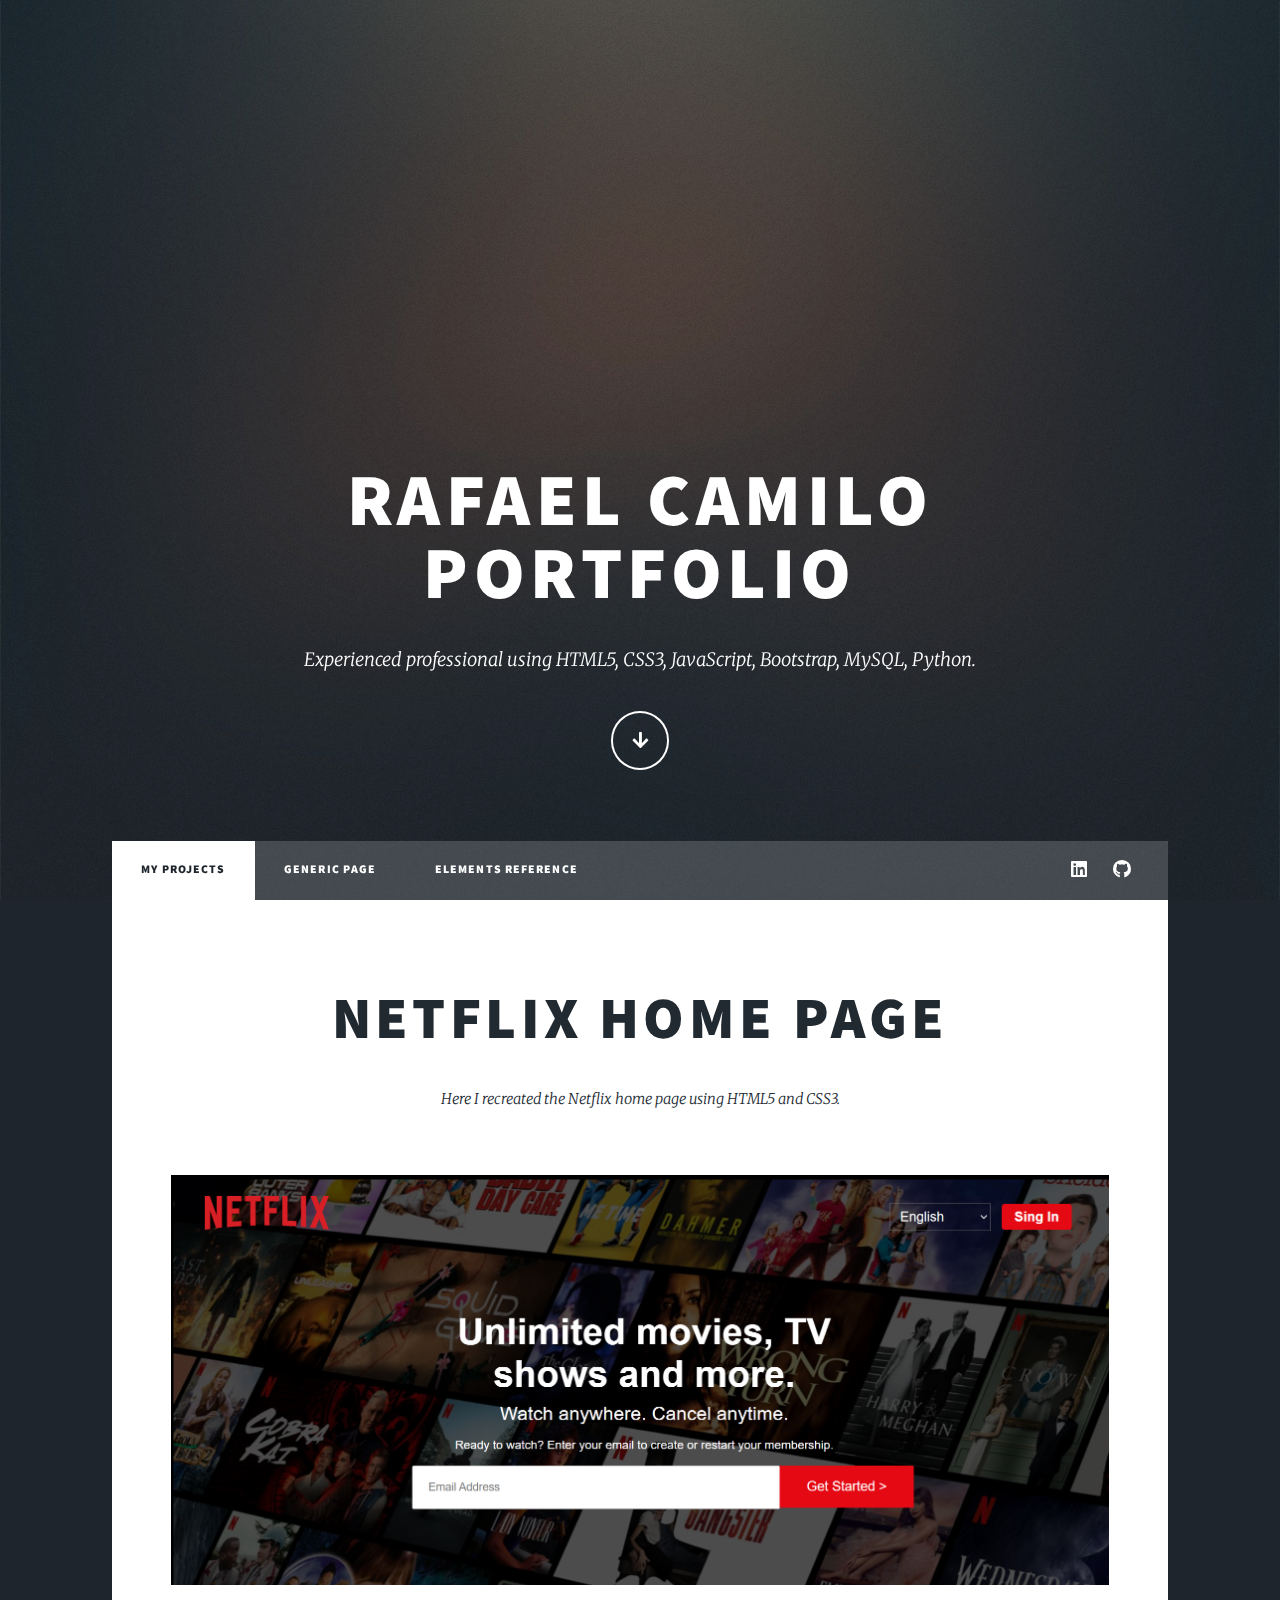
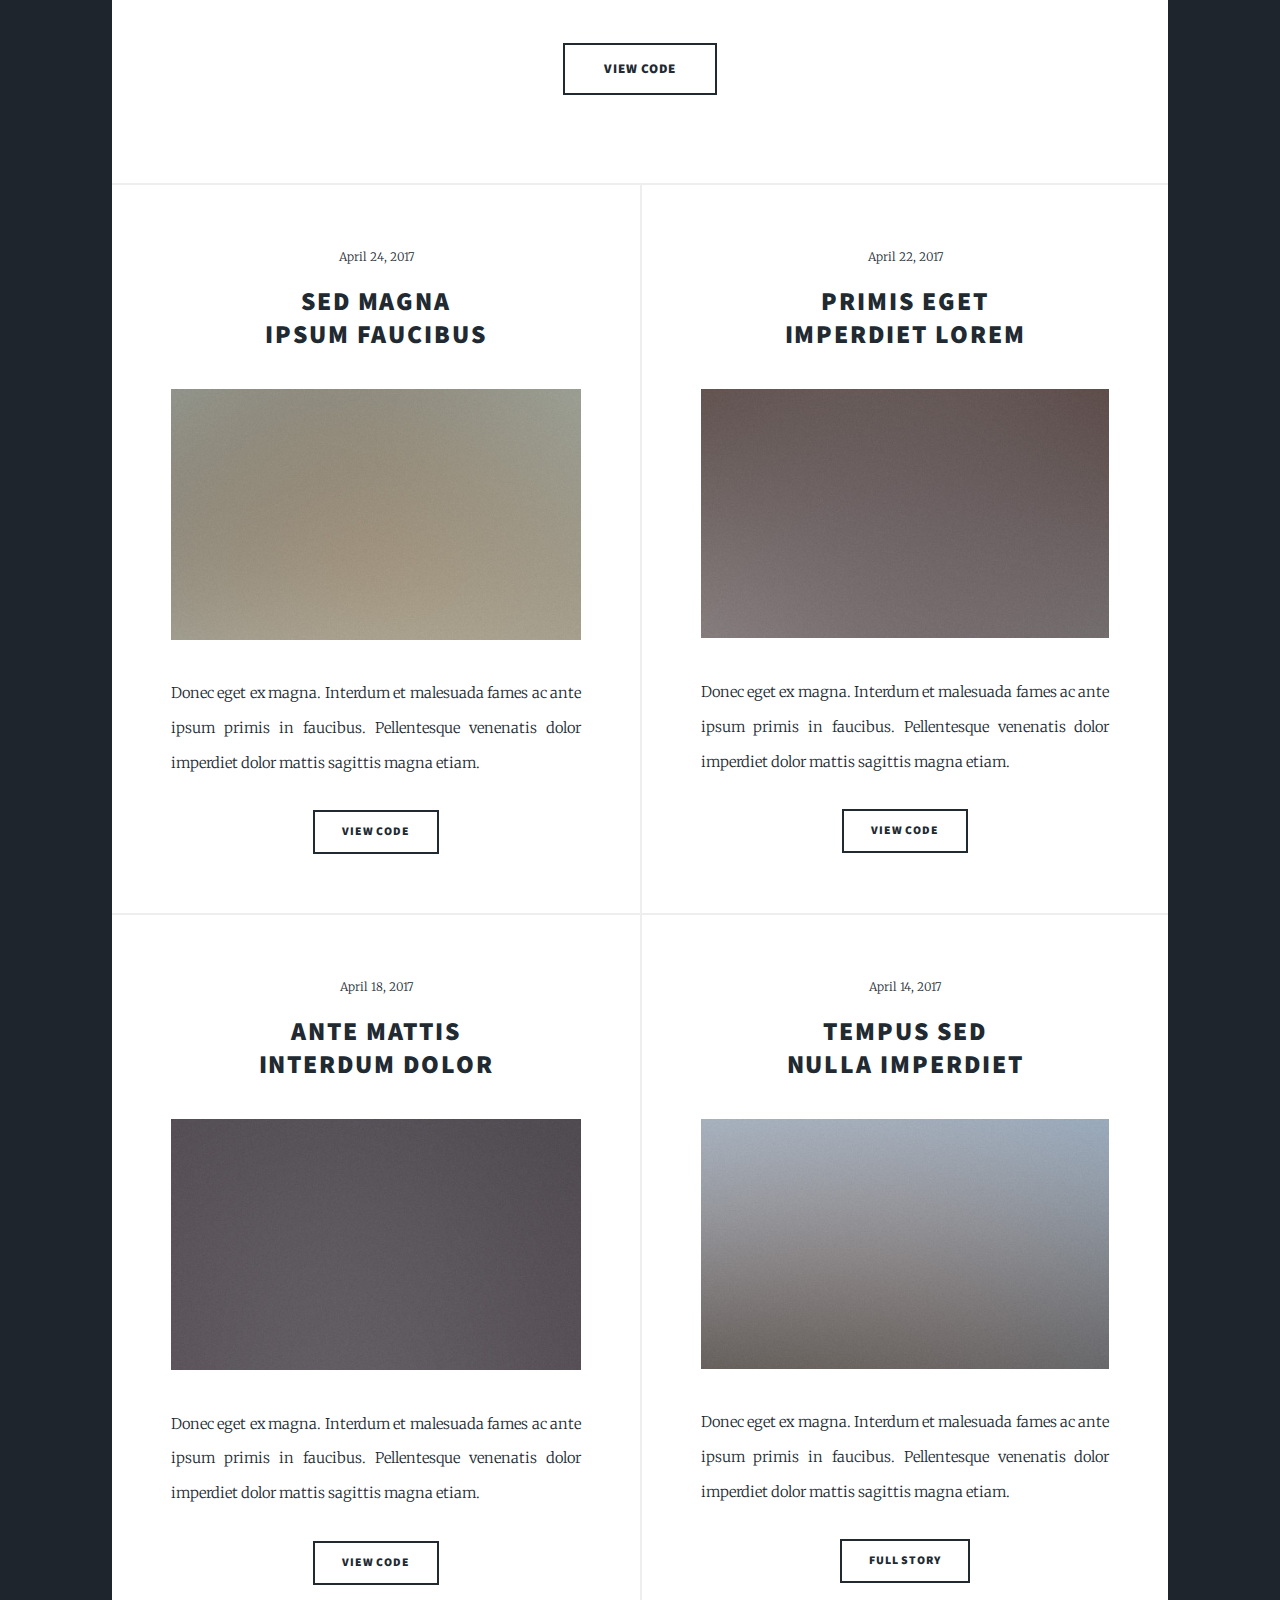
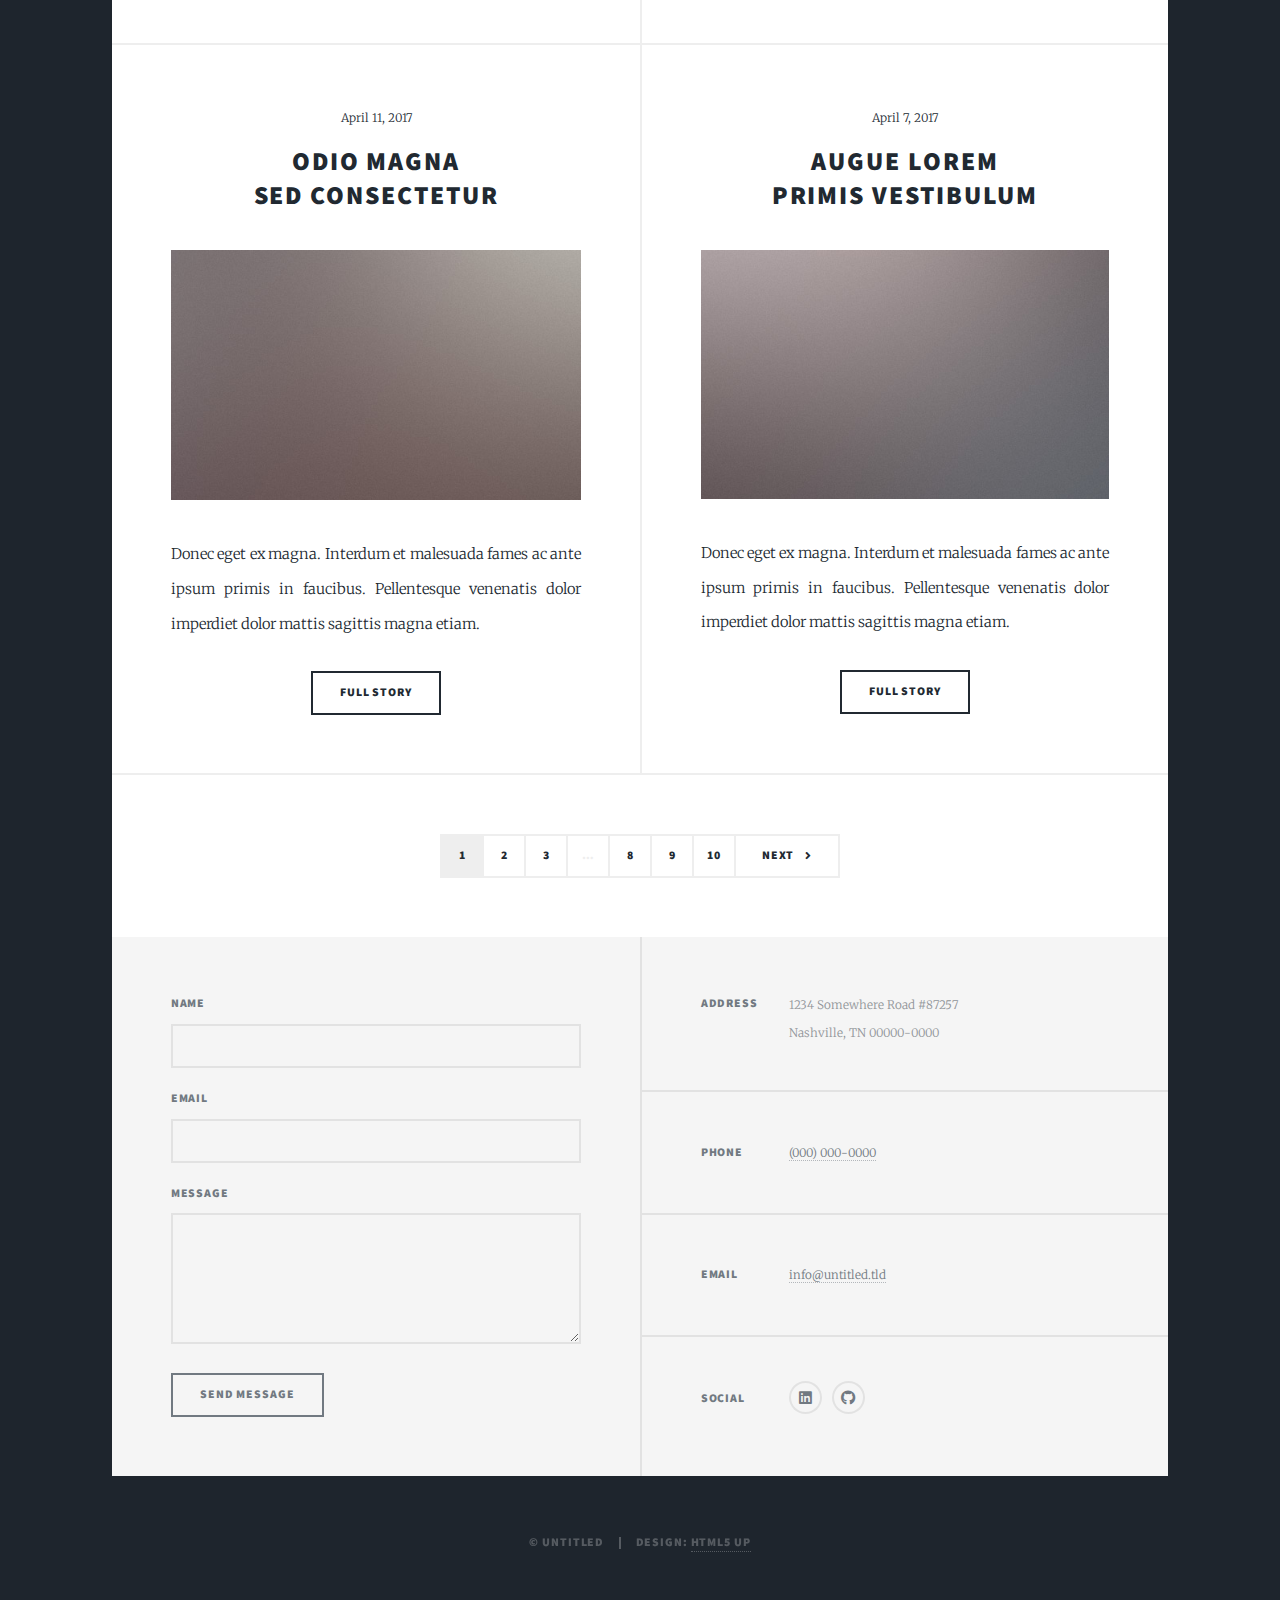
<file: index.html>
<!DOCTYPE HTML>
<!--
	Massively by HTML5 UP
	html5up.net | @ajlkn
	Free for personal and commercial use under the CCA 3.0 license (html5up.net/license)
-->
<html>
	<head>
		<title>Massively by HTML5 UP</title>
		<meta charset="utf-8" />
		<meta name="viewport" content="width=device-width, initial-scale=1, user-scalable=no" />
		<link rel="stylesheet" href="assets/css/main.css" />
		<noscript><link rel="stylesheet" href="assets/css/noscript.css" /></noscript>
	</head>
	<body class="is-preload">

		<!-- Wrapper -->
			<div id="wrapper" class="fade-in">

				<!-- Intro -->
					<div id="intro">
						<h1>Rafael Camilo<br />
						PORTFOLIO</h1>
						<p>Experienced professional using HTML5, CSS3, JavaScript, Bootstrap, MySQL, Python.</p>
						
						<ul class="actions">
							<li><a href="#header" class="button icon solid solo fa-arrow-down scrolly">Continue</a></li>
						</ul>
					</div>

				<!-- Header -->
					<header id="header">
						<!-- <a href="index.html" class="logo">Massively</a> -->
					</header>

				<!-- Nav -->
					<nav id="nav">
						<ul class="links">
							<li class="active"><a href="index.html">My projects</a></li>
							<li><a href="generic.html">Generic Page</a></li>
							<li><a href="elements.html">Elements Reference</a></li>
						</ul>
						<ul class="icons">
							<li><a href="#" class="icon brands fa-linkedin"><span class="label">Linkedin</span></a></li>
							<li><a href="#" class="icon brands fa-github"><span class="label">GitHub</span></a></li>
						</ul>
					</nav>

				<!-- Main -->
					<div id="main">

						<!-- Featured Post -->
							<article class="post featured">
								<header class="major">
									<!-- <span class="date">April 25, 2017</span> -->
									<h2><a href="#">Netflix home page<br />
									</a></h2>
									<p>Here I recreated the Netflix home page using HTML5 and CSS3.</p>
								</header>
								<a href="./New folder/nft.html" target="_blank" class="image main"><img src="images/pic10.png" alt="" /></a>
								<ul class="actions special">
									<li><a href="#" class="button large">View Code</a></li>
								</ul>
							</article>

						<!-- Posts -->
							<section class="posts">
								<article>
									<header>
										<span class="date">April 24, 2017</span>
										<h2><a href="#">Sed magna<br />
										ipsum faucibus</a></h2>
									</header>
									<a href="#" class="image fit"><img src="images/pic02.jpg" alt="" /></a>
									<p>Donec eget ex magna. Interdum et malesuada fames ac ante ipsum primis in faucibus. Pellentesque venenatis dolor imperdiet dolor mattis sagittis magna etiam.</p>
									<ul class="actions special">
										<li><a href="#" class="button">View Code</a></li>
									</ul>
								</article>
								<article>
									<header>
										<span class="date">April 22, 2017</span>
										<h2><a href="#">Primis eget<br />
										imperdiet lorem</a></h2>
									</header>
									<a href="#" class="image fit"><img src="images/pic03.jpg" alt="" /></a>
									<p>Donec eget ex magna. Interdum et malesuada fames ac ante ipsum primis in faucibus. Pellentesque venenatis dolor imperdiet dolor mattis sagittis magna etiam.</p>
									<ul class="actions special">
										<li><a href="#" class="button">View Code</a></li>
									</ul>
								</article>
								<article>
									<header>
										<span class="date">April 18, 2017</span>
										<h2><a href="#">Ante mattis<br />
										interdum dolor</a></h2>
									</header>
									<a href="#" class="image fit"><img src="images/pic04.jpg" alt="" /></a>
									<p>Donec eget ex magna. Interdum et malesuada fames ac ante ipsum primis in faucibus. Pellentesque venenatis dolor imperdiet dolor mattis sagittis magna etiam.</p>
									<ul class="actions special">
										<li><a href="#" class="button">View Code</a></li>
									</ul>
								</article>
								<article>
									<header>
										<span class="date">April 14, 2017</span>
										<h2><a href="#">Tempus sed<br />
										nulla imperdiet</a></h2>
									</header>
									<a href="#" class="image fit"><img src="images/pic05.jpg" alt="" /></a>
									<p>Donec eget ex magna. Interdum et malesuada fames ac ante ipsum primis in faucibus. Pellentesque venenatis dolor imperdiet dolor mattis sagittis magna etiam.</p>
									<ul class="actions special">
										<li><a href="#" class="button">Full Story</a></li>
									</ul>
								</article>
								<article>
									<header>
										<span class="date">April 11, 2017</span>
										<h2><a href="#">Odio magna<br />
										sed consectetur</a></h2>
									</header>
									<a href="#" class="image fit"><img src="images/pic06.jpg" alt="" /></a>
									<p>Donec eget ex magna. Interdum et malesuada fames ac ante ipsum primis in faucibus. Pellentesque venenatis dolor imperdiet dolor mattis sagittis magna etiam.</p>
									<ul class="actions special">
										<li><a href="#" class="button">Full Story</a></li>
									</ul>
								</article>
								<article>
									<header>
										<span class="date">April 7, 2017</span>
										<h2><a href="#">Augue lorem<br />
										primis vestibulum</a></h2>
									</header>
									<a href="#" class="image fit"><img src="images/pic07.jpg" alt="" /></a>
									<p>Donec eget ex magna. Interdum et malesuada fames ac ante ipsum primis in faucibus. Pellentesque venenatis dolor imperdiet dolor mattis sagittis magna etiam.</p>
									<ul class="actions special">
										<li><a href="#" class="button">Full Story</a></li>
									</ul>
								</article>
							</section>

						<!-- Footer -->
							<footer>
								<div class="pagination">
									<!--<a href="#" class="previous">Prev</a>-->
									<a href="#" class="page active">1</a>
									<a href="#" class="page">2</a>
									<a href="#" class="page">3</a>
									<span class="extra">&hellip;</span>
									<a href="#" class="page">8</a>
									<a href="#" class="page">9</a>
									<a href="#" class="page">10</a>
									<a href="#" class="next">Next</a>
								</div>
							</footer>

					</div>

				<!-- Footer -->
					<footer id="footer">
						<section>
							<form method="post" action="#">
								<div class="fields">
									<div class="field">
										<label for="name">Name</label>
										<input type="text" name="name" id="name" />
									</div>
									<div class="field">
										<label for="email">Email</label>
										<input type="text" name="email" id="email" />
									</div>
									<div class="field">
										<label for="message">Message</label>
										<textarea name="message" id="message" rows="3"></textarea>
									</div>
								</div>
								<ul class="actions">
									<li><input type="submit" value="Send Message" /></li>
								</ul>
							</form>
						</section>
						<section class="split contact">
							<section class="alt">
								<h3>Address</h3>
								<p>1234 Somewhere Road #87257<br />
								Nashville, TN 00000-0000</p>
							</section>
							<section>
								<h3>Phone</h3>
								<p><a href="#">(000) 000-0000</a></p>
							</section>
							<section>
								<h3>Email</h3>
								<p><a href="#">info@untitled.tld</a></p>
							</section>
							<section>
								<h3>Social</h3>
								<ul class="icons alt">
									<li><a href="#" class="icon brands alt fa-linkedin"><span class="label">Linkedin</span></a></li>
									<li><a href="#" class="icon brands alt fa-github"><span class="label">GitHub</span></a></li>
								</ul>
							</section>
						</section>
					</footer>

				<!-- Copyright -->
					<div id="copyright">
						<ul><li>&copy; Untitled</li><li>Design: <a href="https://html5up.net">HTML5 UP</a></li></ul>
					</div>

			</div>

		<!-- Scripts -->
			<script src="assets/js/jquery.min.js"></script>
			<script src="assets/js/jquery.scrollex.min.js"></script>
			<script src="assets/js/jquery.scrolly.min.js"></script>
			<script src="assets/js/browser.min.js"></script>
			<script src="assets/js/breakpoints.min.js"></script>
			<script src="assets/js/util.js"></script>
			<script src="assets/js/main.js"></script>

	</body>
</html>
</file>
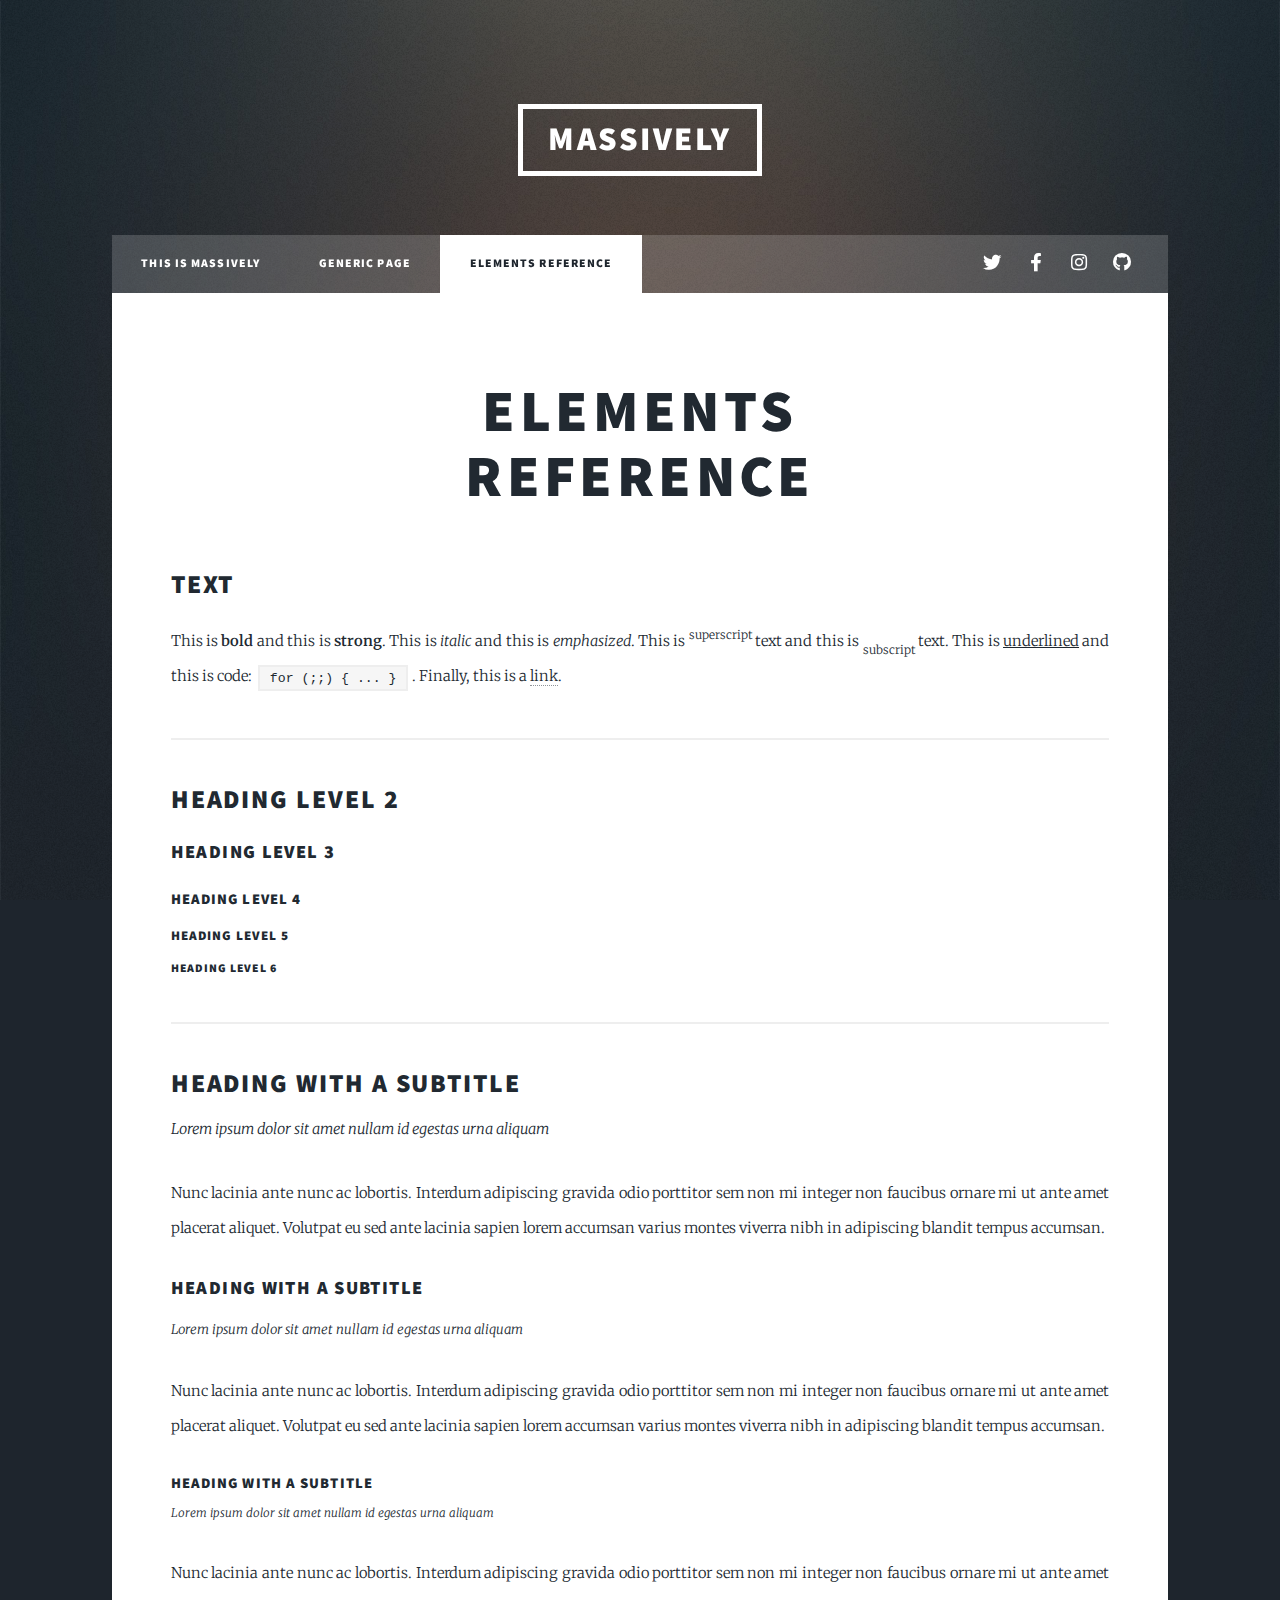
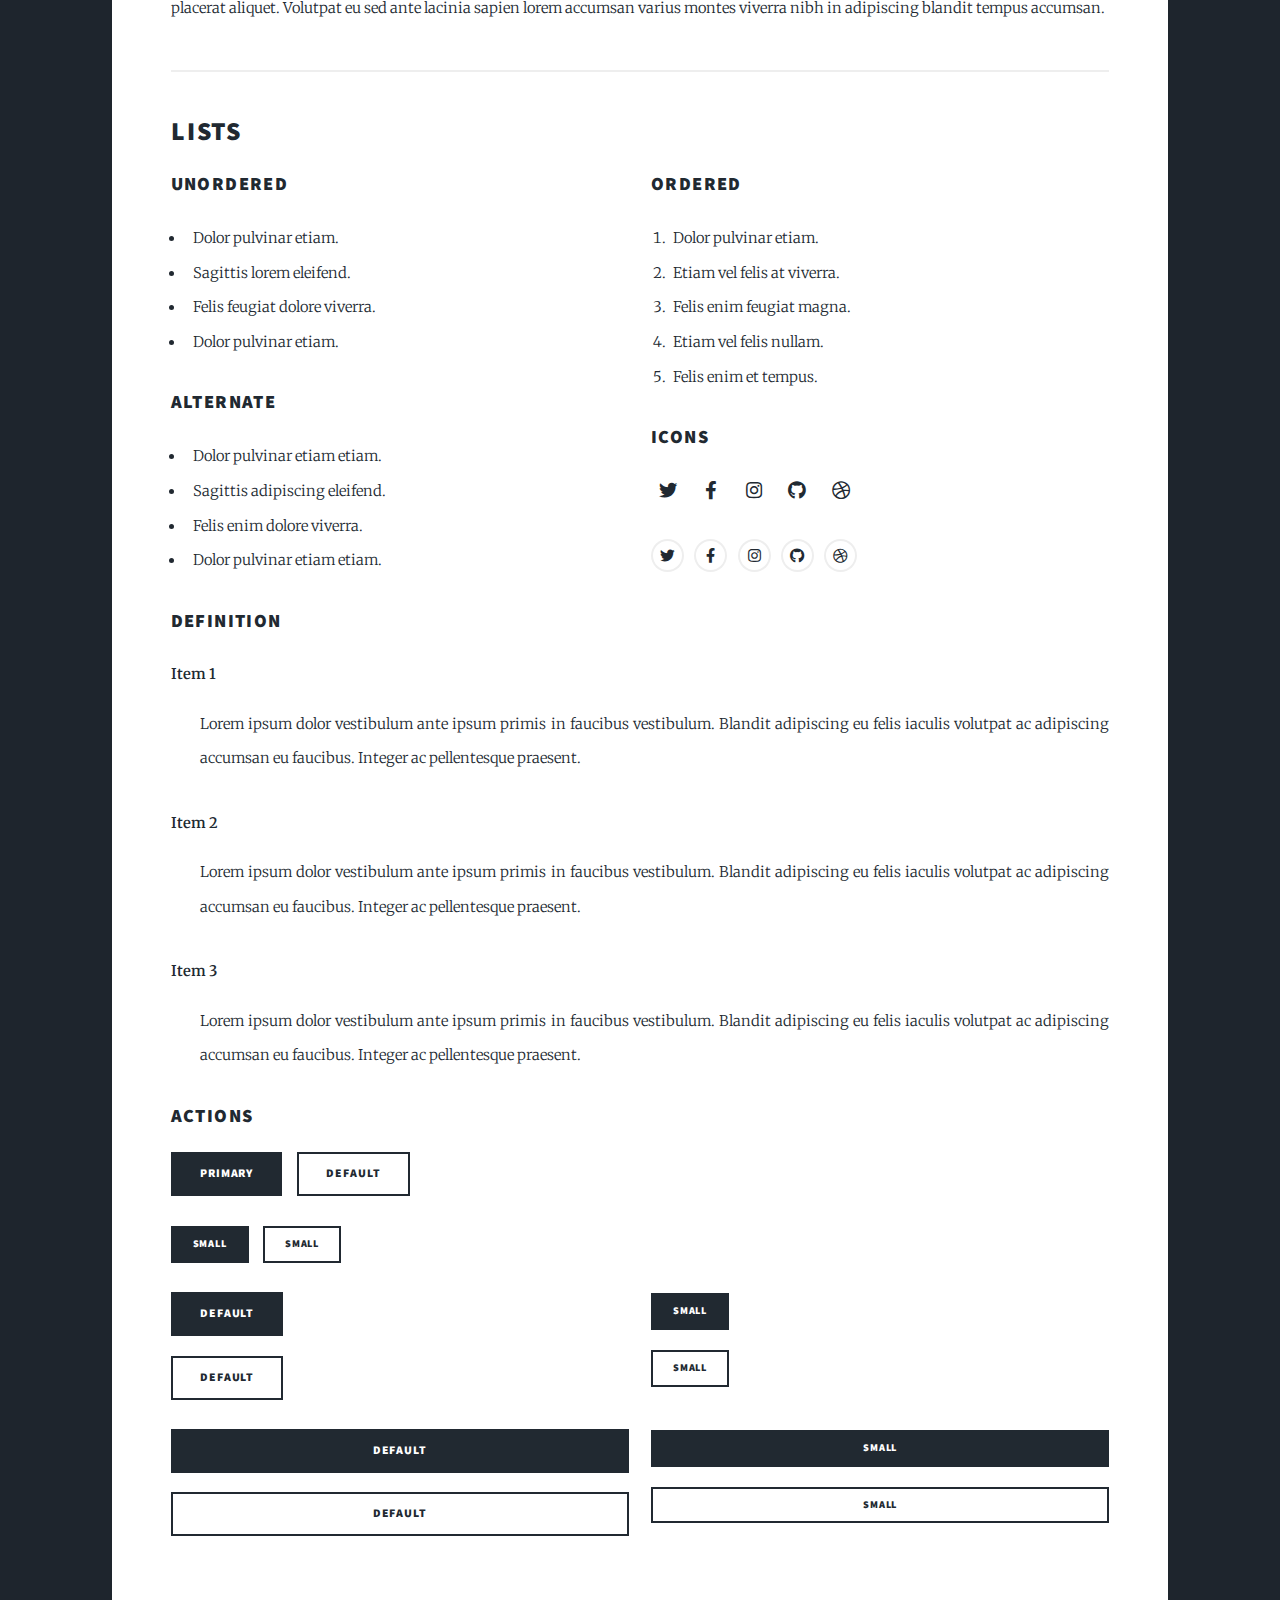
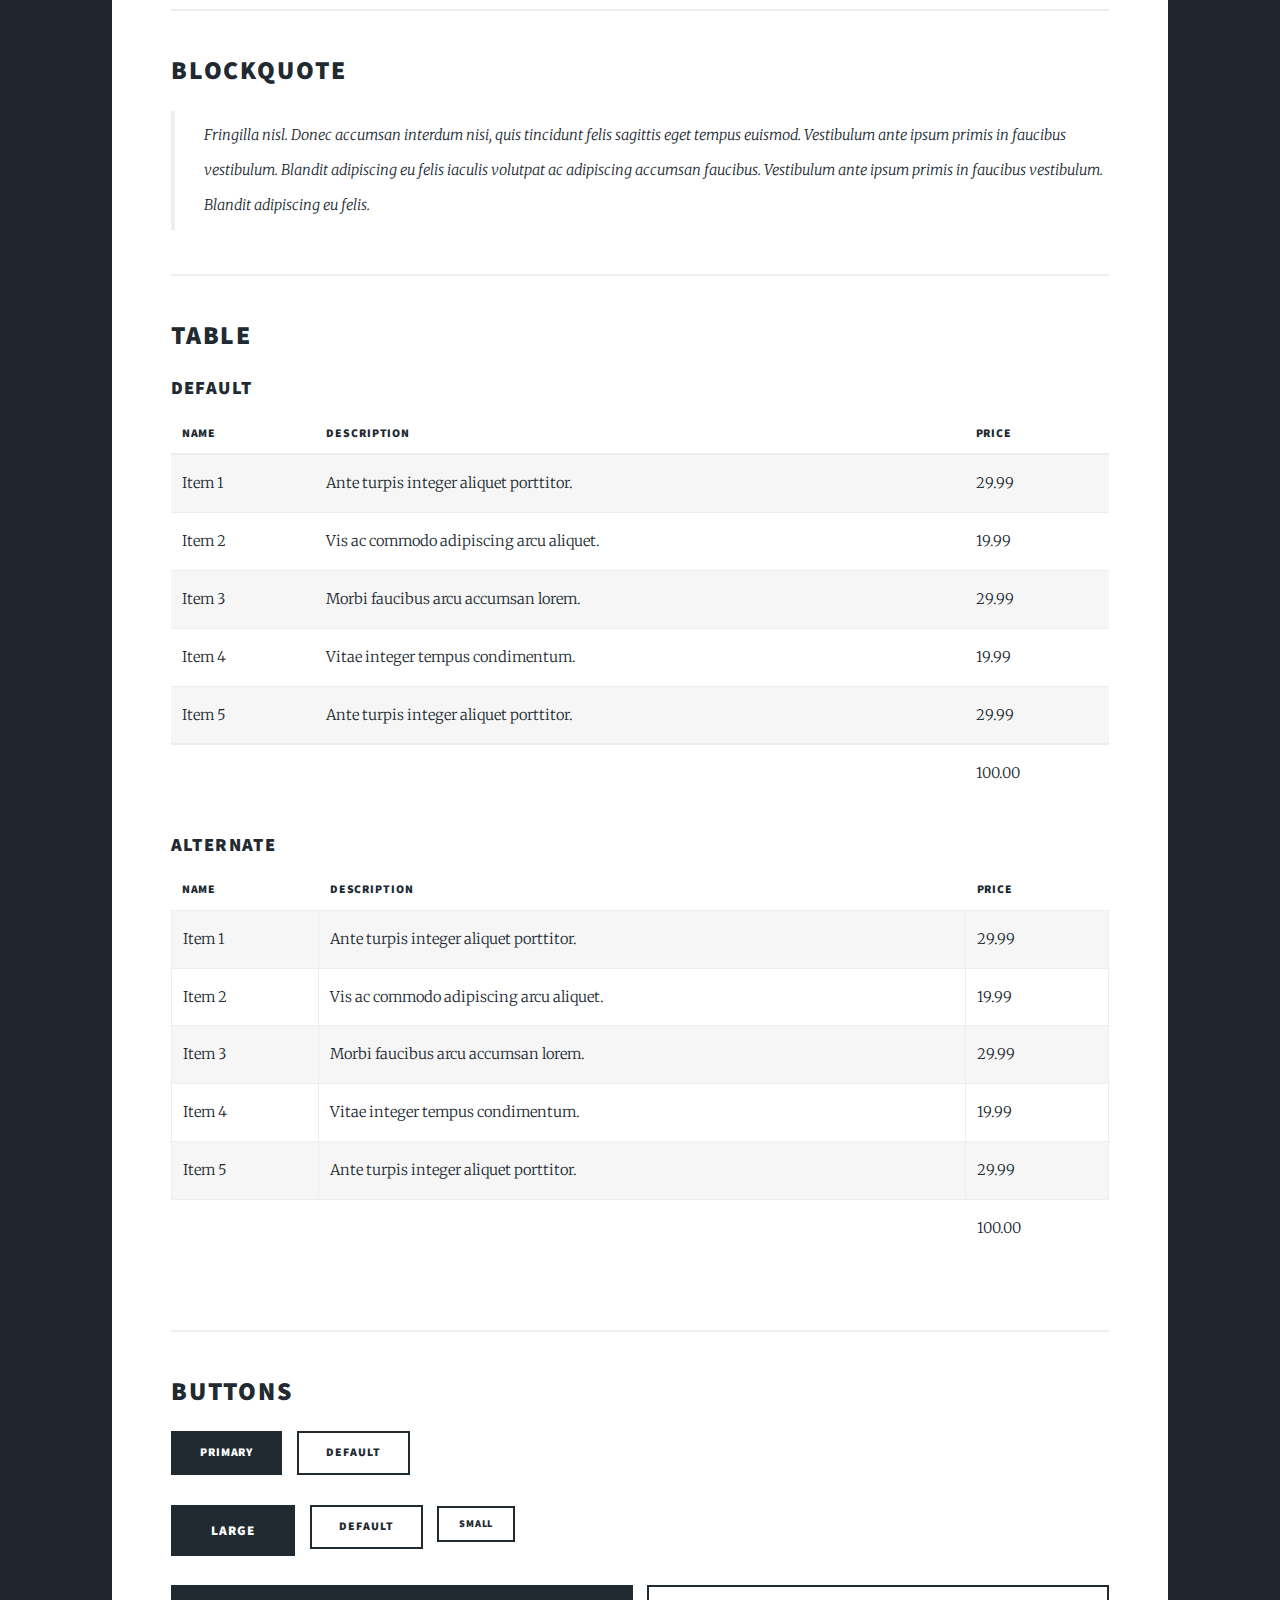
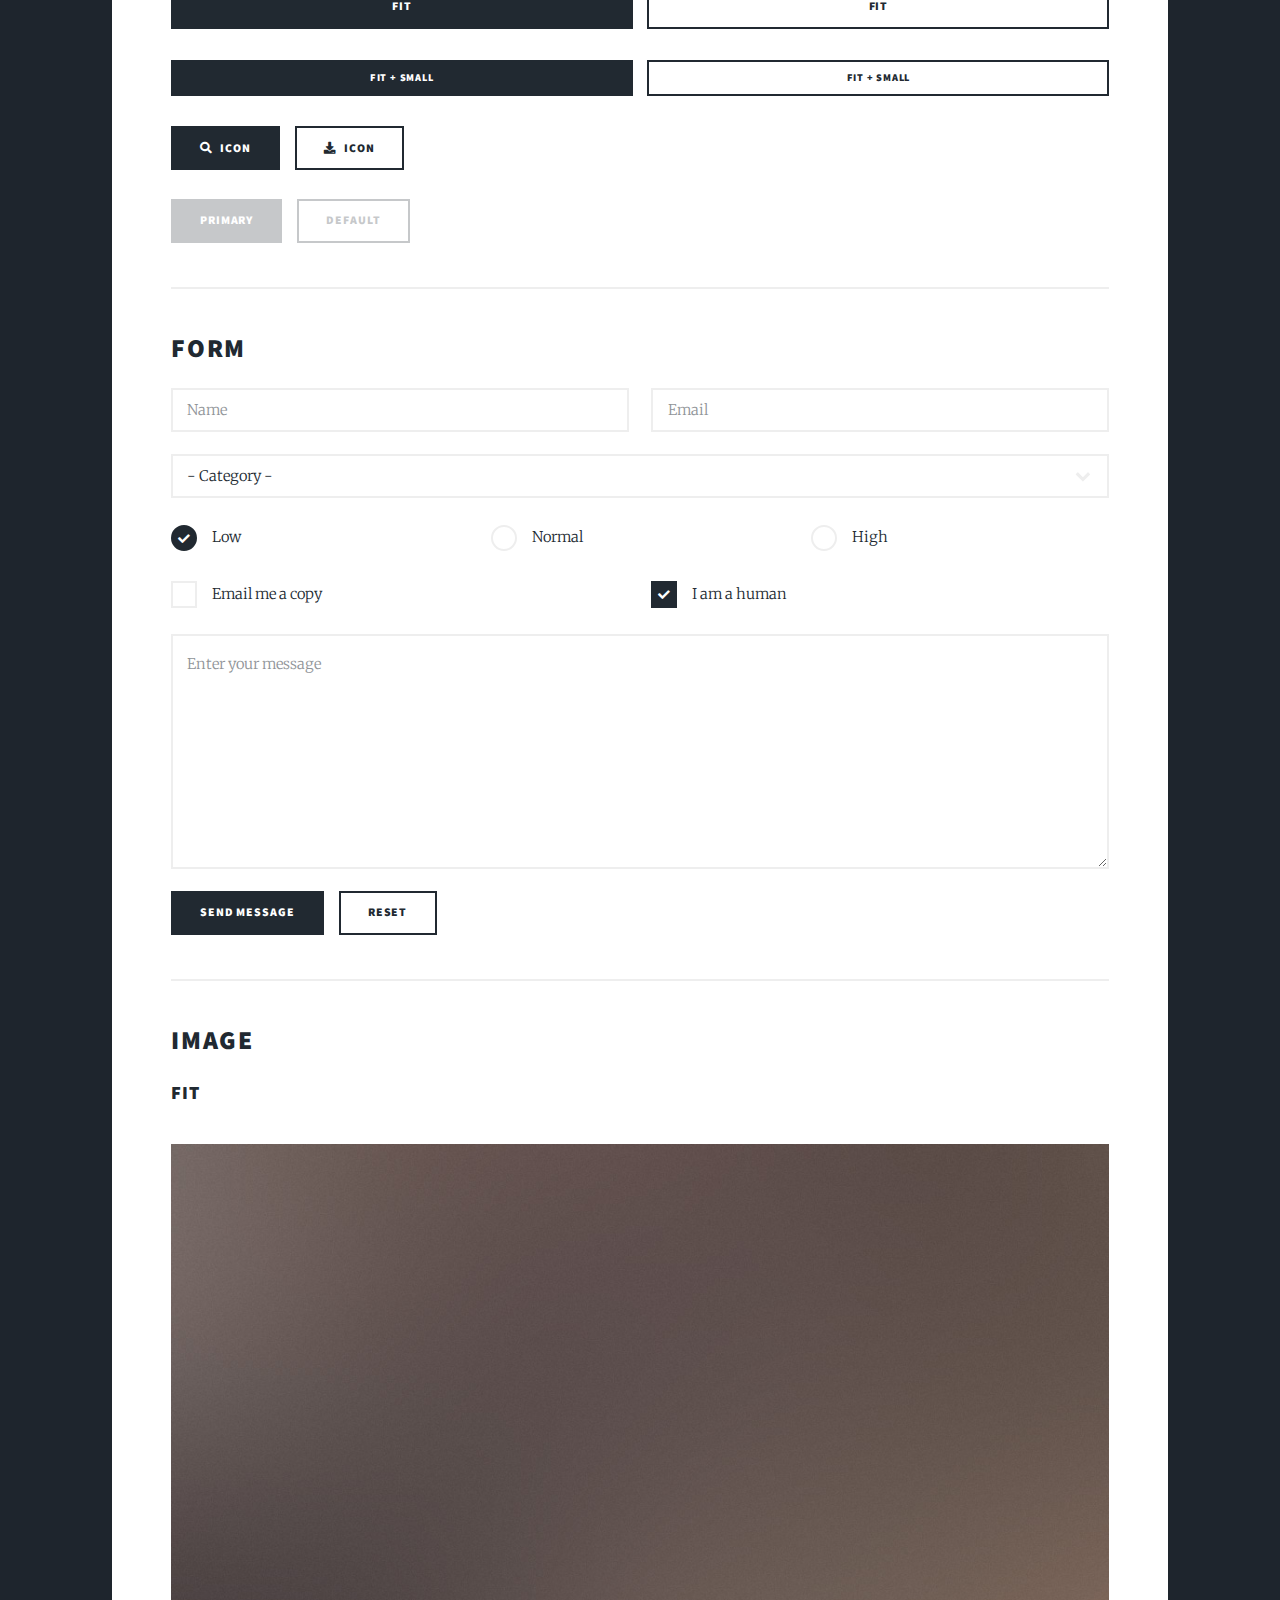
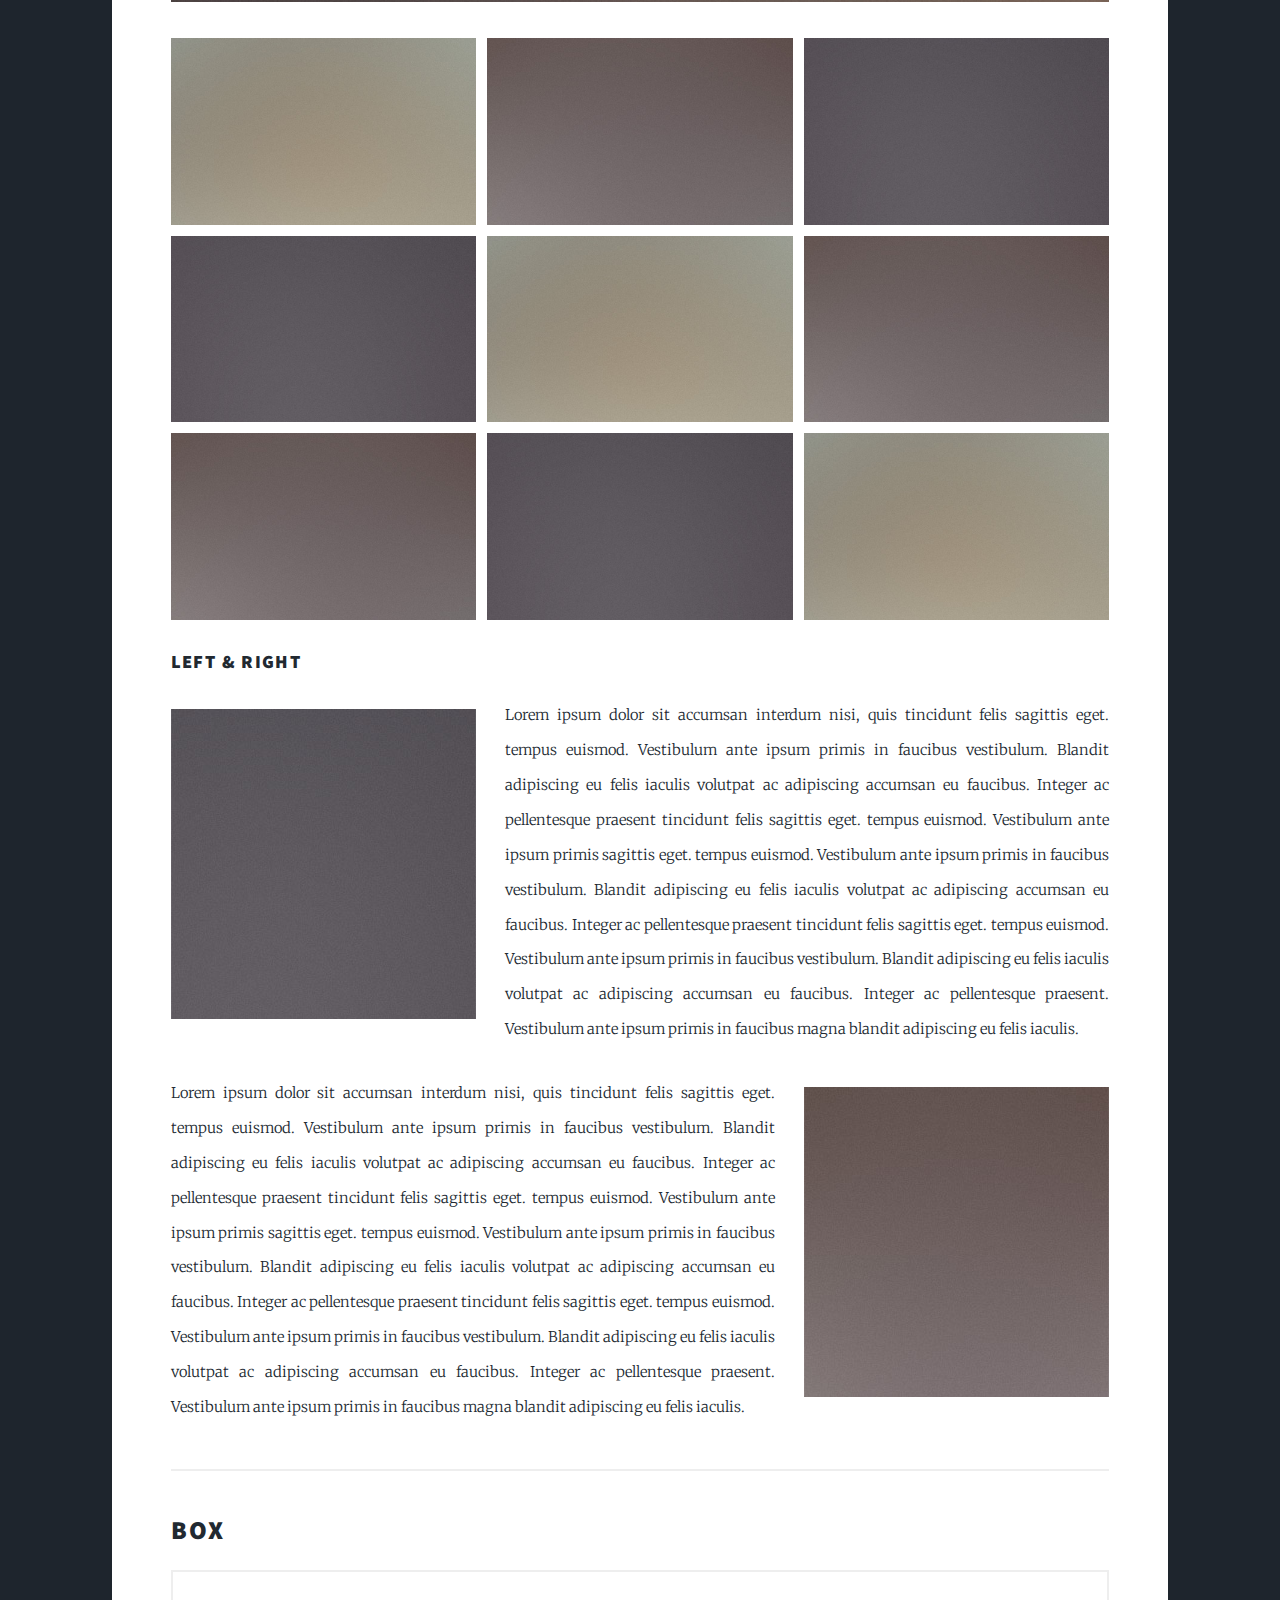
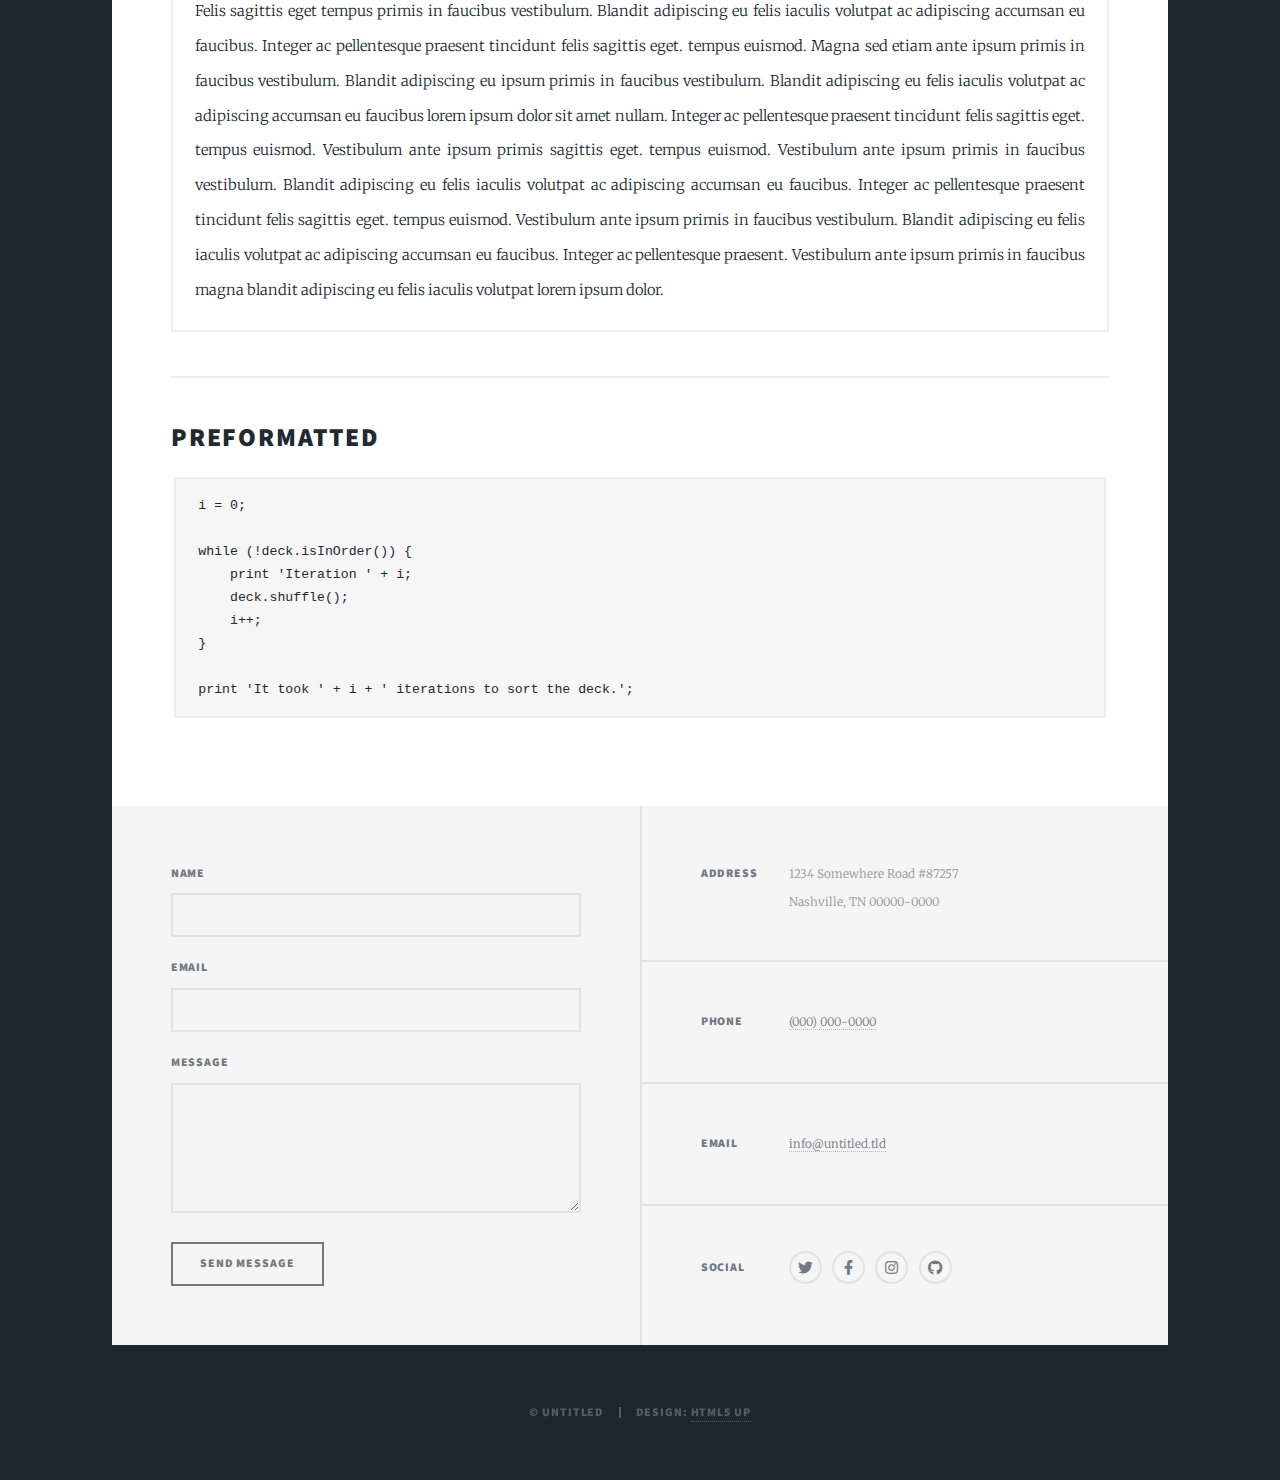
<file: elements.html>
<!DOCTYPE HTML>
<!--
	Massively by HTML5 UP
	html5up.net | @ajlkn
	Free for personal and commercial use under the CCA 3.0 license (html5up.net/license)
-->
<html>
	<head>
		<title>Elements Reference - Massively by HTML5 UP</title>
		<meta charset="utf-8" />
		<meta name="viewport" content="width=device-width, initial-scale=1, user-scalable=no" />
		<link rel="stylesheet" href="assets/css/main.css" />
		<noscript><link rel="stylesheet" href="assets/css/noscript.css" /></noscript>
	</head>
	<body class="is-preload">

		<!-- Wrapper -->
			<div id="wrapper">

				<!-- Header -->
					<header id="header">
						<a href="index.html" class="logo">Massively</a>
					</header>

				<!-- Nav -->
					<nav id="nav">
						<ul class="links">
							<li><a href="index.html">This is Massively</a></li>
							<li><a href="generic.html">Generic Page</a></li>
							<li class="active"><a href="elements.html">Elements Reference</a></li>
						</ul>
						<ul class="icons">
							<li><a href="#" class="icon brands fa-twitter"><span class="label">Twitter</span></a></li>
							<li><a href="#" class="icon brands fa-facebook-f"><span class="label">Facebook</span></a></li>
							<li><a href="#" class="icon brands fa-instagram"><span class="label">Instagram</span></a></li>
							<li><a href="#" class="icon brands fa-github"><span class="label">GitHub</span></a></li>
						</ul>
					</nav>

				<!-- Main -->
					<div id="main">

						<!-- Post -->
							<section class="post">
								<header class="major">
									<h1>Elements<br />
									Reference</h1>
								</header>

								<!-- Text stuff -->
									<h2>Text</h2>
									<p>This is <b>bold</b> and this is <strong>strong</strong>. This is <i>italic</i> and this is <em>emphasized</em>.
									This is <sup>superscript</sup> text and this is <sub>subscript</sub> text.
									This is <u>underlined</u> and this is code: <code>for (;;) { ... }</code>.
									Finally, this is a <a href="#">link</a>.</p>
									<hr />
									<h2>Heading Level 2</h2>
									<h3>Heading Level 3</h3>
									<h4>Heading Level 4</h4>
									<h5>Heading Level 5</h5>
									<h6>Heading Level 6</h6>
									<hr />
									<header>
										<h2>Heading with a Subtitle</h2>
										<p>Lorem ipsum dolor sit amet nullam id egestas urna aliquam</p>
									</header>
									<p>Nunc lacinia ante nunc ac lobortis. Interdum adipiscing gravida odio porttitor sem non mi integer non faucibus ornare mi ut ante amet placerat aliquet. Volutpat eu sed ante lacinia sapien lorem accumsan varius montes viverra nibh in adipiscing blandit tempus accumsan.</p>
									<header>
										<h3>Heading with a Subtitle</h3>
										<p>Lorem ipsum dolor sit amet nullam id egestas urna aliquam</p>
									</header>
									<p>Nunc lacinia ante nunc ac lobortis. Interdum adipiscing gravida odio porttitor sem non mi integer non faucibus ornare mi ut ante amet placerat aliquet. Volutpat eu sed ante lacinia sapien lorem accumsan varius montes viverra nibh in adipiscing blandit tempus accumsan.</p>
									<header>
										<h4>Heading with a Subtitle</h4>
										<p>Lorem ipsum dolor sit amet nullam id egestas urna aliquam</p>
									</header>
									<p>Nunc lacinia ante nunc ac lobortis. Interdum adipiscing gravida odio porttitor sem non mi integer non faucibus ornare mi ut ante amet placerat aliquet. Volutpat eu sed ante lacinia sapien lorem accumsan varius montes viverra nibh in adipiscing blandit tempus accumsan.</p>

									<hr />

								<!-- Lists -->
									<h2>Lists</h2>
									<div class="row">
										<div class="col-6 col-12-small">

											<h3>Unordered</h3>
											<ul>
												<li>Dolor pulvinar etiam.</li>
												<li>Sagittis lorem eleifend.</li>
												<li>Felis feugiat dolore viverra.</li>
												<li>Dolor pulvinar etiam.</li>
											</ul>

											<h3>Alternate</h3>
											<ul class="alt">
												<li>Dolor pulvinar etiam etiam.</li>
												<li>Sagittis adipiscing eleifend.</li>
												<li>Felis enim dolore viverra.</li>
												<li>Dolor pulvinar etiam etiam.</li>
											</ul>

										</div>
										<div class="col-6 col-12-small">

											<h3>Ordered</h3>
											<ol>
												<li>Dolor pulvinar etiam.</li>
												<li>Etiam vel felis at viverra.</li>
												<li>Felis enim feugiat magna.</li>
												<li>Etiam vel felis nullam.</li>
												<li>Felis enim et tempus.</li>
											</ol>

											<h3>Icons</h3>
											<ul class="icons">
												<li><a href="#" class="icon brands fa-twitter"><span class="label">Twitter</span></a></li>
												<li><a href="#" class="icon brands fa-facebook-f"><span class="label">Facebook</span></a></li>
												<li><a href="#" class="icon brands fa-instagram"><span class="label">Instagram</span></a></li>
												<li><a href="#" class="icon brands fa-github"><span class="label">Github</span></a></li>
												<li><a href="#" class="icon brands fa-dribbble"><span class="label">Dribbble</span></a></li>
											</ul>
											<ul class="icons alt">
												<li><a href="#" class="icon brands alt fa-twitter"><span class="label">Twitter</span></a></li>
												<li><a href="#" class="icon brands alt fa-facebook-f"><span class="label">Facebook</span></a></li>
												<li><a href="#" class="icon brands alt fa-instagram"><span class="label">Instagram</span></a></li>
												<li><a href="#" class="icon brands alt fa-github"><span class="label">Github</span></a></li>
												<li><a href="#" class="icon brands alt fa-dribbble"><span class="label">Dribbble</span></a></li>
											</ul>

										</div>
									</div>
									<h3>Definition</h3>
									<dl>
										<dt>Item 1</dt>
										<dd>
											<p>Lorem ipsum dolor vestibulum ante ipsum primis in faucibus vestibulum. Blandit adipiscing eu felis iaculis volutpat ac adipiscing accumsan eu faucibus. Integer ac pellentesque praesent.</p>
										</dd>
										<dt>Item 2</dt>
										<dd>
											<p>Lorem ipsum dolor vestibulum ante ipsum primis in faucibus vestibulum. Blandit adipiscing eu felis iaculis volutpat ac adipiscing accumsan eu faucibus. Integer ac pellentesque praesent.</p>
										</dd>
										<dt>Item 3</dt>
										<dd>
											<p>Lorem ipsum dolor vestibulum ante ipsum primis in faucibus vestibulum. Blandit adipiscing eu felis iaculis volutpat ac adipiscing accumsan eu faucibus. Integer ac pellentesque praesent.</p>
										</dd>
									</dl>

									<h3>Actions</h3>
									<ul class="actions">
										<li><a href="#" class="button primary">Primary</a></li>
										<li><a href="#" class="button">Default</a></li>
									</ul>
									<ul class="actions small">
										<li><a href="#" class="button primary small">Small</a></li>
										<li><a href="#" class="button small">Small</a></li>
									</ul>
									<div class="row">
										<div class="col-6 col-12-small">
											<ul class="actions stacked">
												<li><a href="#" class="button primary">Default</a></li>
												<li><a href="#" class="button">Default</a></li>
											</ul>
										</div>
										<div class="col-6 col-12-small">
											<ul class="actions stacked">
												<li><a href="#" class="button primary small">Small</a></li>
												<li><a href="#" class="button small">Small</a></li>
											</ul>
										</div>
									</div>
									<div class="row">
										<div class="col-6 col-12-small">
											<ul class="actions stacked">
												<li><a href="#" class="button primary fit">Default</a></li>
												<li><a href="#" class="button fit">Default</a></li>
											</ul>
										</div>
										<div class="col-6 col-12-small">
											<ul class="actions stacked">
												<li><a href="#" class="button primary small fit">Small</a></li>
												<li><a href="#" class="button small fit">Small</a></li>
											</ul>
										</div>
									</div>

									<hr />

								<!-- Blockquote -->
									<h2>Blockquote</h2>
									<blockquote>Fringilla nisl. Donec accumsan interdum nisi, quis tincidunt felis sagittis eget tempus euismod. Vestibulum ante ipsum primis in faucibus vestibulum. Blandit adipiscing eu felis iaculis volutpat ac adipiscing accumsan faucibus. Vestibulum ante ipsum primis in faucibus vestibulum. Blandit adipiscing eu felis.</blockquote>

									<hr />

								<!-- Table -->
									<h2>Table</h2>

									<h3>Default</h3>
									<div class="table-wrapper">
										<table>
											<thead>
												<tr>
													<th>Name</th>
													<th>Description</th>
													<th>Price</th>
												</tr>
											</thead>
											<tbody>
												<tr>
													<td>Item 1</td>
													<td>Ante turpis integer aliquet porttitor.</td>
													<td>29.99</td>
												</tr>
												<tr>
													<td>Item 2</td>
													<td>Vis ac commodo adipiscing arcu aliquet.</td>
													<td>19.99</td>
												</tr>
												<tr>
													<td>Item 3</td>
													<td> Morbi faucibus arcu accumsan lorem.</td>
													<td>29.99</td>
												</tr>
												<tr>
													<td>Item 4</td>
													<td>Vitae integer tempus condimentum.</td>
													<td>19.99</td>
												</tr>
												<tr>
													<td>Item 5</td>
													<td>Ante turpis integer aliquet porttitor.</td>
													<td>29.99</td>
												</tr>
											</tbody>
											<tfoot>
												<tr>
													<td colspan="2"></td>
													<td>100.00</td>
												</tr>
											</tfoot>
										</table>
									</div>

									<h3>Alternate</h3>
									<div class="table-wrapper">
										<table class="alt">
											<thead>
												<tr>
													<th>Name</th>
													<th>Description</th>
													<th>Price</th>
												</tr>
											</thead>
											<tbody>
												<tr>
													<td>Item 1</td>
													<td>Ante turpis integer aliquet porttitor.</td>
													<td>29.99</td>
												</tr>
												<tr>
													<td>Item 2</td>
													<td>Vis ac commodo adipiscing arcu aliquet.</td>
													<td>19.99</td>
												</tr>
												<tr>
													<td>Item 3</td>
													<td> Morbi faucibus arcu accumsan lorem.</td>
													<td>29.99</td>
												</tr>
												<tr>
													<td>Item 4</td>
													<td>Vitae integer tempus condimentum.</td>
													<td>19.99</td>
												</tr>
												<tr>
													<td>Item 5</td>
													<td>Ante turpis integer aliquet porttitor.</td>
													<td>29.99</td>
												</tr>
											</tbody>
											<tfoot>
												<tr>
													<td colspan="2"></td>
													<td>100.00</td>
												</tr>
											</tfoot>
										</table>
									</div>

									<hr />

								<!-- Buttons -->
									<h2>Buttons</h2>
									<ul class="actions">
										<li><a href="#" class="button primary">Primary</a></li>
										<li><a href="#" class="button">Default</a></li>
									</ul>
									<ul class="actions">
										<li><a href="#" class="button primary large">Large</a></li>
										<li><a href="#" class="button">Default</a></li>
										<li><a href="#" class="button small">Small</a></li>
									</ul>
									<ul class="actions fit">
										<li><a href="#" class="button primary fit">Fit</a></li>
										<li><a href="#" class="button fit">Fit</a></li>
									</ul>
									<ul class="actions fit small">
										<li><a href="#" class="button primary fit small">Fit + Small</a></li>
										<li><a href="#" class="button fit small">Fit + Small</a></li>
									</ul>
									<ul class="actions">
										<li><a href="#" class="button primary icon solid fa-search">Icon</a></li>
										<li><a href="#" class="button icon solid fa-download">Icon</a></li>
									</ul>
									<ul class="actions">
										<li><span class="button primary disabled">Primary</span></li>
										<li><span class="button disabled">Default</span></li>
									</ul>

									<hr />

								<!-- Form -->
									<h2>Form</h2>

									<form method="post" action="#">
										<div class="row gtr-uniform">
											<div class="col-6 col-12-xsmall">
												<input type="text" name="demo-name" id="demo-name" value="" placeholder="Name" />
											</div>
											<div class="col-6 col-12-xsmall">
												<input type="email" name="demo-email" id="demo-email" value="" placeholder="Email" />
											</div>
											<!-- Break -->
											<div class="col-12">
												<select name="demo-category" id="demo-category">
													<option value="">- Category -</option>
													<option value="1">Manufacturing</option>
													<option value="1">Shipping</option>
													<option value="1">Administration</option>
													<option value="1">Human Resources</option>
												</select>
											</div>
											<!-- Break -->
											<div class="col-4 col-12-small">
												<input type="radio" id="demo-priority-low" name="demo-priority" checked>
												<label for="demo-priority-low">Low</label>
											</div>
											<div class="col-4 col-12-small">
												<input type="radio" id="demo-priority-normal" name="demo-priority">
												<label for="demo-priority-normal">Normal</label>
											</div>
											<div class="col-4 col-12-small">
												<input type="radio" id="demo-priority-high" name="demo-priority">
												<label for="demo-priority-high">High</label>
											</div>
											<!-- Break -->
											<div class="col-6 col-12-small">
												<input type="checkbox" id="demo-copy" name="demo-copy">
												<label for="demo-copy">Email me a copy</label>
											</div>
											<div class="col-6 col-12-small">
												<input type="checkbox" id="demo-human" name="demo-human" checked>
												<label for="demo-human">I am a human</label>
											</div>
											<!-- Break -->
											<div class="col-12">
												<textarea name="demo-message" id="demo-message" placeholder="Enter your message" rows="6"></textarea>
											</div>
											<!-- Break -->
											<div class="col-12">
												<ul class="actions">
													<li><input type="submit" value="Send Message" class="primary" /></li>
													<li><input type="reset" value="Reset" /></li>
												</ul>
											</div>
										</div>
									</form>

									<hr />

								<!-- Image -->
									<h2>Image</h2>

									<h3>Fit</h3>
									<span class="image fit"><img src="images/pic01.jpg" alt="" /></span>
									<div class="box alt">
										<div class="row gtr-50 gtr-uniform">
											<div class="col-4"><span class="image fit"><img src="images/pic02.jpg" alt="" /></span></div>
											<div class="col-4"><span class="image fit"><img src="images/pic03.jpg" alt="" /></span></div>
											<div class="col-4"><span class="image fit"><img src="images/pic04.jpg" alt="" /></span></div>
											<!-- Break -->
											<div class="col-4"><span class="image fit"><img src="images/pic04.jpg" alt="" /></span></div>
											<div class="col-4"><span class="image fit"><img src="images/pic02.jpg" alt="" /></span></div>
											<div class="col-4"><span class="image fit"><img src="images/pic03.jpg" alt="" /></span></div>
											<!-- Break -->
											<div class="col-4"><span class="image fit"><img src="images/pic03.jpg" alt="" /></span></div>
											<div class="col-4"><span class="image fit"><img src="images/pic04.jpg" alt="" /></span></div>
											<div class="col-4"><span class="image fit"><img src="images/pic02.jpg" alt="" /></span></div>
										</div>
									</div>

									<h3>Left &amp; Right</h3>
									<p><span class="image left"><img src="images/pic08.jpg" alt="" /></span>Lorem ipsum dolor sit accumsan interdum nisi, quis tincidunt felis sagittis eget. tempus euismod. Vestibulum ante ipsum primis in faucibus vestibulum. Blandit adipiscing eu felis iaculis volutpat ac adipiscing accumsan eu faucibus. Integer ac pellentesque praesent tincidunt felis sagittis eget. tempus euismod. Vestibulum ante ipsum primis sagittis eget. tempus euismod. Vestibulum ante ipsum primis in faucibus vestibulum. Blandit adipiscing eu felis iaculis volutpat ac adipiscing accumsan eu faucibus. Integer ac pellentesque praesent tincidunt felis sagittis eget. tempus euismod. Vestibulum ante ipsum primis in faucibus vestibulum. Blandit adipiscing eu felis iaculis volutpat ac adipiscing accumsan eu faucibus. Integer ac pellentesque praesent. Vestibulum ante ipsum primis in faucibus magna blandit adipiscing eu felis iaculis.</p>
									<p><span class="image right"><img src="images/pic09.jpg" alt="" /></span>Lorem ipsum dolor sit accumsan interdum nisi, quis tincidunt felis sagittis eget. tempus euismod. Vestibulum ante ipsum primis in faucibus vestibulum. Blandit adipiscing eu felis iaculis volutpat ac adipiscing accumsan eu faucibus. Integer ac pellentesque praesent tincidunt felis sagittis eget. tempus euismod. Vestibulum ante ipsum primis sagittis eget. tempus euismod. Vestibulum ante ipsum primis in faucibus vestibulum. Blandit adipiscing eu felis iaculis volutpat ac adipiscing accumsan eu faucibus. Integer ac pellentesque praesent tincidunt felis sagittis eget. tempus euismod. Vestibulum ante ipsum primis in faucibus vestibulum. Blandit adipiscing eu felis iaculis volutpat ac adipiscing accumsan eu faucibus. Integer ac pellentesque praesent. Vestibulum ante ipsum primis in faucibus magna blandit adipiscing eu felis iaculis.</p>

									<hr />

								<!-- Box -->
									<h2>Box</h2>
									<div class="box">
										<p>Felis sagittis eget tempus primis in faucibus vestibulum. Blandit adipiscing eu felis iaculis volutpat ac adipiscing accumsan eu faucibus. Integer ac pellentesque praesent tincidunt felis sagittis eget. tempus euismod. Magna sed etiam ante ipsum primis in faucibus vestibulum. Blandit adipiscing eu ipsum primis in faucibus vestibulum. Blandit adipiscing eu felis iaculis volutpat ac adipiscing accumsan eu faucibus lorem ipsum dolor sit amet nullam. Integer ac pellentesque praesent tincidunt felis sagittis eget. tempus euismod. Vestibulum ante ipsum primis sagittis eget. tempus euismod. Vestibulum ante ipsum primis in faucibus vestibulum. Blandit adipiscing eu felis iaculis volutpat ac adipiscing accumsan eu faucibus. Integer ac pellentesque praesent tincidunt felis sagittis eget. tempus euismod. Vestibulum ante ipsum primis in faucibus vestibulum. Blandit adipiscing eu felis iaculis volutpat ac adipiscing accumsan eu faucibus. Integer ac pellentesque praesent. Vestibulum ante ipsum primis in faucibus magna blandit adipiscing eu felis iaculis volutpat lorem ipsum dolor.</p>
									</div>

									<hr />

								<!-- Preformatted Code -->
									<h2>Preformatted</h2>
									<pre><code>i = 0;

while (!deck.isInOrder()) {
    print 'Iteration ' + i;
    deck.shuffle();
    i++;
}

print 'It took ' + i + ' iterations to sort the deck.';
</code></pre>

							</section>

					</div>

				<!-- Footer -->
					<footer id="footer">
						<section>
							<form method="post" action="#">
								<div class="fields">
									<div class="field">
										<label for="name">Name</label>
										<input type="text" name="name" id="name" />
									</div>
									<div class="field">
										<label for="email">Email</label>
										<input type="text" name="email" id="email" />
									</div>
									<div class="field">
										<label for="message">Message</label>
										<textarea name="message" id="message" rows="3"></textarea>
									</div>
								</div>
								<ul class="actions">
									<li><input type="submit" value="Send Message" /></li>
								</ul>
							</form>
						</section>
						<section class="split contact">
							<section class="alt">
								<h3>Address</h3>
								<p>1234 Somewhere Road #87257<br />
								Nashville, TN 00000-0000</p>
							</section>
							<section>
								<h3>Phone</h3>
								<p><a href="#">(000) 000-0000</a></p>
							</section>
							<section>
								<h3>Email</h3>
								<p><a href="#">info@untitled.tld</a></p>
							</section>
							<section>
								<h3>Social</h3>
								<ul class="icons alt">
									<li><a href="#" class="icon brands alt fa-twitter"><span class="label">Twitter</span></a></li>
									<li><a href="#" class="icon brands alt fa-facebook-f"><span class="label">Facebook</span></a></li>
									<li><a href="#" class="icon brands alt fa-instagram"><span class="label">Instagram</span></a></li>
									<li><a href="#" class="icon brands alt fa-github"><span class="label">GitHub</span></a></li>
								</ul>
							</section>
						</section>
					</footer>

				<!-- Copyright -->
					<div id="copyright">
						<ul><li>&copy; Untitled</li><li>Design: <a href="https://html5up.net">HTML5 UP</a></li></ul>
					</div>

			</div>

		<!-- Scripts -->
			<script src="assets/js/jquery.min.js"></script>
			<script src="assets/js/jquery.scrollex.min.js"></script>
			<script src="assets/js/jquery.scrolly.min.js"></script>
			<script src="assets/js/browser.min.js"></script>
			<script src="assets/js/breakpoints.min.js"></script>
			<script src="assets/js/util.js"></script>
			<script src="assets/js/main.js"></script>

	</body>
</html>
</file>
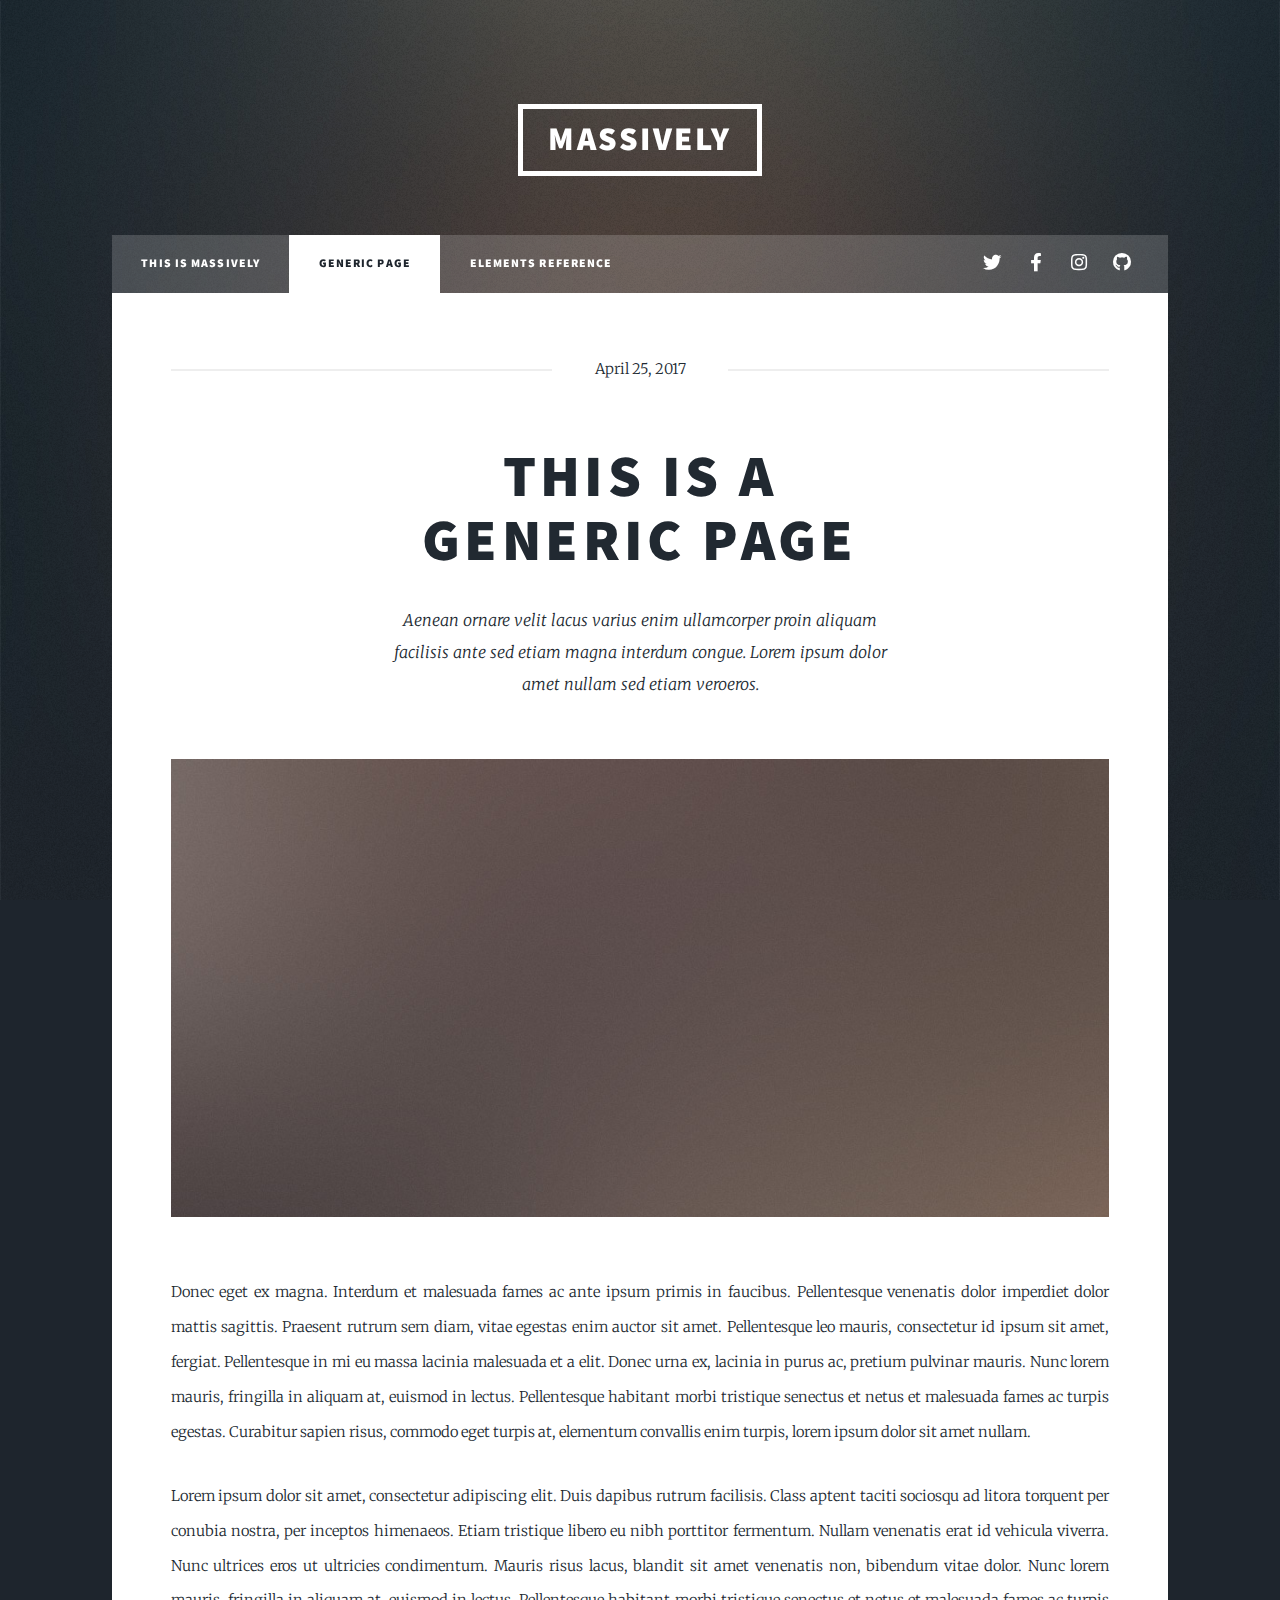
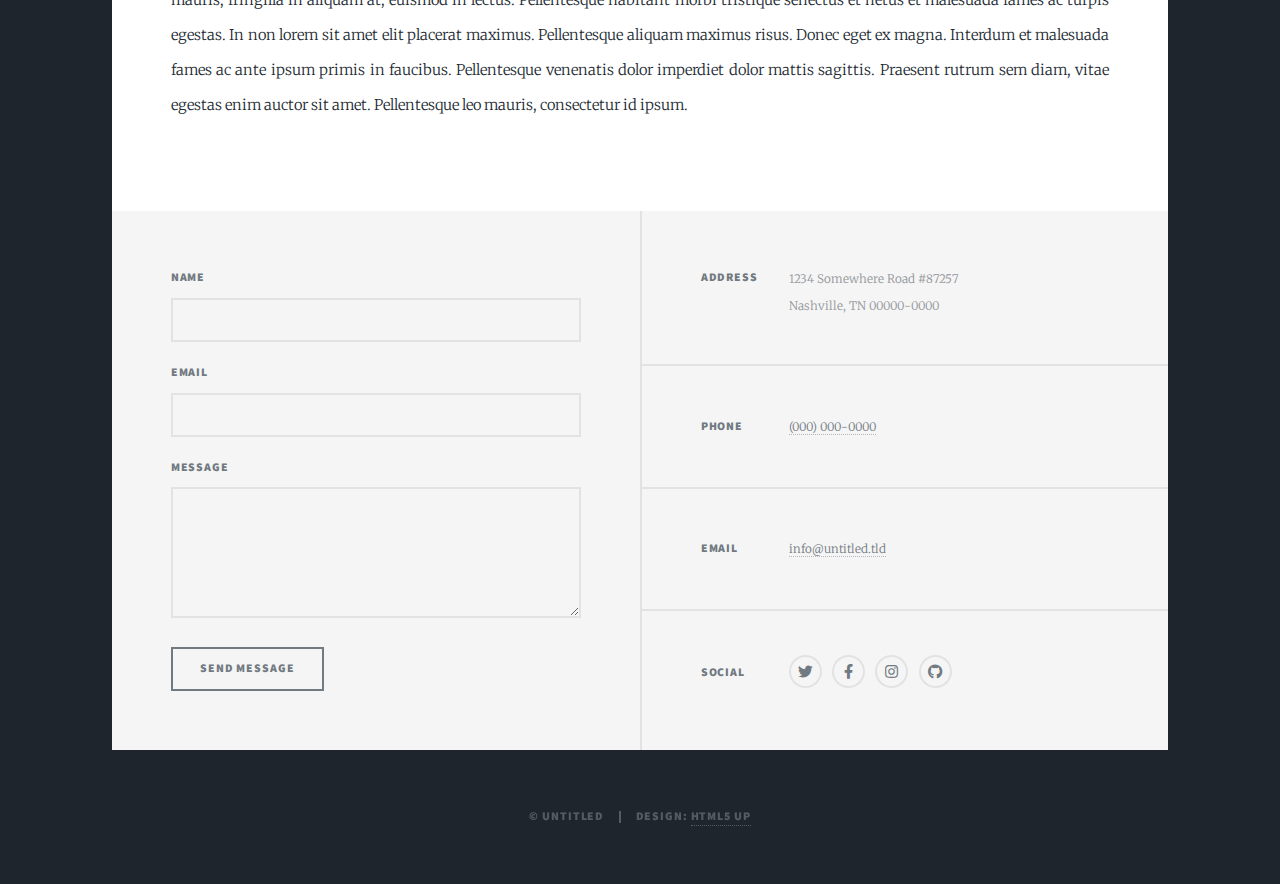
<file: generic.html>
<!DOCTYPE HTML>
<!--
	Massively by HTML5 UP
	html5up.net | @ajlkn
	Free for personal and commercial use under the CCA 3.0 license (html5up.net/license)
-->
<html>
	<head>
		<title>Generic Page - Massively by HTML5 UP</title>
		<meta charset="utf-8" />
		<meta name="viewport" content="width=device-width, initial-scale=1, user-scalable=no" />
		<link rel="stylesheet" href="assets/css/main.css" />
		<noscript><link rel="stylesheet" href="assets/css/noscript.css" /></noscript>
	</head>
	<body class="is-preload">

		<!-- Wrapper -->
			<div id="wrapper">

				<!-- Header -->
					<header id="header">
						<a href="index.html" class="logo">Massively</a>
					</header>

				<!-- Nav -->
					<nav id="nav">
						<ul class="links">
							<li><a href="index.html">This is Massively</a></li>
							<li class="active"><a href="generic.html">Generic Page</a></li>
							<li><a href="elements.html">Elements Reference</a></li>
						</ul>
						<ul class="icons">
							<li><a href="#" class="icon brands fa-twitter"><span class="label">Twitter</span></a></li>
							<li><a href="#" class="icon brands fa-facebook-f"><span class="label">Facebook</span></a></li>
							<li><a href="#" class="icon brands fa-instagram"><span class="label">Instagram</span></a></li>
							<li><a href="#" class="icon brands fa-github"><span class="label">GitHub</span></a></li>
						</ul>
					</nav>

				<!-- Main -->
					<div id="main">

						<!-- Post -->
							<section class="post">
								<header class="major">
									<span class="date">April 25, 2017</span>
									<h1>This is a<br />
									Generic Page</h1>
									<p>Aenean ornare velit lacus varius enim ullamcorper proin aliquam<br />
									facilisis ante sed etiam magna interdum congue. Lorem ipsum dolor<br />
									amet nullam sed etiam veroeros.</p>
								</header>
								<div class="image main"><img src="images/pic01.jpg" alt="" /></div>
								<p>Donec eget ex magna. Interdum et malesuada fames ac ante ipsum primis in faucibus. Pellentesque venenatis dolor imperdiet dolor mattis sagittis. Praesent rutrum sem diam, vitae egestas enim auctor sit amet. Pellentesque leo mauris, consectetur id ipsum sit amet, fergiat. Pellentesque in mi eu massa lacinia malesuada et a elit. Donec urna ex, lacinia in purus ac, pretium pulvinar mauris. Nunc lorem mauris, fringilla in aliquam at, euismod in lectus. Pellentesque habitant morbi tristique senectus et netus et malesuada fames ac turpis egestas. Curabitur sapien risus, commodo eget turpis at, elementum convallis enim turpis, lorem ipsum dolor sit amet nullam.</p>
								<p>Lorem ipsum dolor sit amet, consectetur adipiscing elit. Duis dapibus rutrum facilisis. Class aptent taciti sociosqu ad litora torquent per conubia nostra, per inceptos himenaeos. Etiam tristique libero eu nibh porttitor fermentum. Nullam venenatis erat id vehicula viverra. Nunc ultrices eros ut ultricies condimentum. Mauris risus lacus, blandit sit amet venenatis non, bibendum vitae dolor. Nunc lorem mauris, fringilla in aliquam at, euismod in lectus. Pellentesque habitant morbi tristique senectus et netus et malesuada fames ac turpis egestas. In non lorem sit amet elit placerat maximus. Pellentesque aliquam maximus risus. Donec eget ex magna. Interdum et malesuada fames ac ante ipsum primis in faucibus. Pellentesque venenatis dolor imperdiet dolor mattis sagittis. Praesent rutrum sem diam, vitae egestas enim auctor sit amet. Pellentesque leo mauris, consectetur id ipsum.</p>
							</section>

					</div>

				<!-- Footer -->
					<footer id="footer">
						<section>
							<form method="post" action="#">
								<div class="fields">
									<div class="field">
										<label for="name">Name</label>
										<input type="text" name="name" id="name" />
									</div>
									<div class="field">
										<label for="email">Email</label>
										<input type="text" name="email" id="email" />
									</div>
									<div class="field">
										<label for="message">Message</label>
										<textarea name="message" id="message" rows="3"></textarea>
									</div>
								</div>
								<ul class="actions">
									<li><input type="submit" value="Send Message" /></li>
								</ul>
							</form>
						</section>
						<section class="split contact">
							<section class="alt">
								<h3>Address</h3>
								<p>1234 Somewhere Road #87257<br />
								Nashville, TN 00000-0000</p>
							</section>
							<section>
								<h3>Phone</h3>
								<p><a href="#">(000) 000-0000</a></p>
							</section>
							<section>
								<h3>Email</h3>
								<p><a href="#">info@untitled.tld</a></p>
							</section>
							<section>
								<h3>Social</h3>
								<ul class="icons alt">
									<li><a href="#" class="icon brands alt fa-twitter"><span class="label">Twitter</span></a></li>
									<li><a href="#" class="icon brands alt fa-facebook-f"><span class="label">Facebook</span></a></li>
									<li><a href="#" class="icon brands alt fa-instagram"><span class="label">Instagram</span></a></li>
									<li><a href="#" class="icon brands alt fa-github"><span class="label">GitHub</span></a></li>
								</ul>
							</section>
						</section>
					</footer>

				<!-- Copyright -->
					<div id="copyright">
						<ul><li>&copy; Untitled</li><li>Design: <a href="https://html5up.net">HTML5 UP</a></li></ul>
					</div>

			</div>

		<!-- Scripts -->
			<script src="assets/js/jquery.min.js"></script>
			<script src="assets/js/jquery.scrollex.min.js"></script>
			<script src="assets/js/jquery.scrolly.min.js"></script>
			<script src="assets/js/browser.min.js"></script>
			<script src="assets/js/breakpoints.min.js"></script>
			<script src="assets/js/util.js"></script>
			<script src="assets/js/main.js"></script>

	</body>
</html>
</file>
<file: assets/css/main.css>
@import url(fontawesome-all.min.css);
@import url("https://fonts.googleapis.com/css?family=Merriweather:300,700,300italic,700italic|Source+Sans+Pro:900");

/*
	Massively by HTML5 UP
	html5up.net | @ajlkn
	Free for personal and commercial use under the CCA 3.0 license (html5up.net/license)
*/

html, body, div, span, applet, object,
iframe, h1, h2, h3, h4, h5, h6, p, blockquote,
pre, a, abbr, acronym, address, big, cite,
code, del, dfn, em, img, ins, kbd, q, s, samp,
small, strike, strong, sub, sup, tt, var, b,
u, i, center, dl, dt, dd, ol, ul, li, fieldset,
form, label, legend, table, caption, tbody,
tfoot, thead, tr, th, td, article, aside,
canvas, details, embed, figure, figcaption,
footer, header, hgroup, menu, nav, output, ruby,
section, summary, time, mark, audio, video {
	margin: 0;
	padding: 0;
	border: 0;
	font-size: 100%;
	font: inherit;
	vertical-align: baseline;}

article, aside, details, figcaption, figure,
footer, header, hgroup, menu, nav, section {
	display: block;}

body {
	line-height: 1;
}

ol, ul {
	list-style: none;
}

blockquote, q {
	quotes: none;
}

	blockquote:before, blockquote:after, q:before, q:after {
		content: '';
		content: none;
	}

table {
	border-collapse: collapse;
	border-spacing: 0;
}

body {
	-webkit-text-size-adjust: none;
}

mark {
	background-color: transparent;
	color: inherit;
}

input::-moz-focus-inner {
	border: 0;
	padding: 0;
}

input, select, textarea {
	-moz-appearance: none;
	-webkit-appearance: none;
	-ms-appearance: none;
	appearance: none;
}

/* Basic */

	@-ms-viewport {
		width: device-width;
	}

	body {
		-ms-overflow-style: scrollbar;
	}

	@media screen and (max-width: 480px) {

		html, body {
			min-width: 320px;
		}

	}

	html {
		box-sizing: border-box;
	}

	*, *:before, *:after {
		box-sizing: inherit;
	}

	body {
		background-color: #1e252d;
	}

		body.is-preload *, body.is-preload *:before, body.is-preload *:after {
			-moz-animation: none !important;
			-webkit-animation: none !important;
			-ms-animation: none !important;
			animation: none !important;
			-moz-transition: none !important;
			-webkit-transition: none !important;
			-ms-transition: none !important;
			transition: none !important;
		}

/* Type */

	html {
		font-size: 16pt;
	}

		@media screen and (max-width: 1680px) {

			html {
				font-size: 12pt;
			}

		}

		@media screen and (max-width: 1280px) {

			html {
				font-size: 11pt;
			}

		}

		@media screen and (max-width: 360px) {

			html {
				font-size: 10pt;
			}

		}

	body {
		color: #212931;
	}

	body, input, select, textarea {
		font-family: "Merriweather", Georgia, serif;
		font-weight: 300;
		font-size: 1rem;
		line-height: 2.375;
	}

	a {
		-moz-transition: color 0.2s ease-in-out, background-color 0.2s ease-in-out, border-color 0.2s ease-in-out, box-shadow 0.2s ease-in-out;
		-webkit-transition: color 0.2s ease-in-out, background-color 0.2s ease-in-out, border-color 0.2s ease-in-out, box-shadow 0.2s ease-in-out;
		-ms-transition: color 0.2s ease-in-out, background-color 0.2s ease-in-out, border-color 0.2s ease-in-out, box-shadow 0.2s ease-in-out;
		transition: color 0.2s ease-in-out, background-color 0.2s ease-in-out, border-color 0.2s ease-in-out, box-shadow 0.2s ease-in-out;
		border-bottom: dotted 1px;
		text-decoration: none;
	}

		a:hover {
			border-bottom-color: transparent;
		}

	strong, b {
		font-weight: 600;
	}

	em, i {
		font-style: italic;
	}

	p {
		text-align: justify;
		margin: 0 0 2rem 0;
	}

	h1, h2, h3, h4, h5, h6 {
		font-family: "Source Sans Pro", Helvetica, sans-serif;
		font-weight: 900;
		line-height: 1.5;
		letter-spacing: 0.075em;
		text-transform: uppercase;
		margin: 0 0 1rem 0;
	}

		h1 a, h2 a, h3 a, h4 a, h5 a, h6 a {
			border-bottom: 0;
			color: inherit;
			text-decoration: none;
		}

	h1 {
		font-size: 4rem;
		line-height: 1.1;
		margin: 0 0 2rem 0;
	}

	h2 {
		font-size: 1.75rem;
		line-height: 1.3;
		margin: 0 0 1.5rem 0;
	}

	h3 {
		font-size: 1.25rem;
		margin: 0 0 1.5rem 0;
	}

	h4 {
		font-size: 1rem;
	}

	h5 {
		font-size: 0.9rem;
	}

	h6 {
		font-size: 0.8rem;
	}

	sub {
		font-size: 0.8rem;
		position: relative;
		top: 0.5rem;
	}

	sup {
		font-size: 0.8rem;
		position: relative;
		top: -0.5rem;
	}

	blockquote {
		border-left: solid 4px;
		font-style: italic;
		margin: 0 0 2rem 0;
		padding: 0.5rem 0 0.5rem 2rem;
	}

	code {
		border: solid 2px;
		font-family: "Courier New", monospace;
		font-size: 0.9rem;
		margin: 0 0.25rem;
		padding: 0.25rem 0.65rem;
	}

	pre {
		-webkit-overflow-scrolling: touch;
		font-family: "Courier New", monospace;
		font-size: 0.9rem;
		margin: 0 0 2rem 0;
	}

		pre code {
			display: block;
			line-height: 1.75;
			padding: 1rem 1.5rem;
			overflow-x: auto;
		}

	hr {
		border: 0;
		border-bottom: solid 2px;
		margin: 3rem 0;
	}

		hr.major {
			margin: 5rem 0;
		}

	.align-left {
		text-align: left;
	}

	.align-center {
		text-align: center;
	}

	.align-right {
		text-align: right;
	}

	input, select, textarea {
		color: #212931;
	}

	a {
		color: #212931;
		border-bottom-color: rgba(33, 41, 49, 0.5);
	}

		a:hover {
			border-bottom-color: transparent;
			color: #18bfef !important;
		}

	strong, b {
		color: #212931;
	}

	h1, h2, h3, h4, h5, h6 {
		color: #212931;
	}

	blockquote {
		border-left-color: #eeeeee;
	}

	code {
		background: rgba(220, 220, 220, 0.25);
		border-color: #eeeeee;
	}

	hr {
		border-bottom-color: #eeeeee;
	}

/* Row */

	.row {
		display: flex;
		flex-wrap: wrap;
		box-sizing: border-box;
		align-items: stretch;
	}

		.row > * {
			box-sizing: border-box;
		}

		.row.gtr-uniform > * > :last-child {
			margin-bottom: 0;
		}

		.row.aln-left {
			justify-content: flex-start;
		}

		.row.aln-center {
			justify-content: center;
		}

		.row.aln-right {
			justify-content: flex-end;
		}

		.row.aln-top {
			align-items: flex-start;
		}

		.row.aln-middle {
			align-items: center;
		}

		.row.aln-bottom {
			align-items: flex-end;
		}

		.row > .imp {
			order: -1;
		}

		.row > .col-1 {
			width: 8.33333%;
		}

		.row > .off-1 {
			margin-left: 8.33333%;
		}

		.row > .col-2 {
			width: 16.66667%;
		}

		.row > .off-2 {
			margin-left: 16.66667%;
		}

		.row > .col-3 {
			width: 25%;
		}

		.row > .off-3 {
			margin-left: 25%;
		}

		.row > .col-4 {
			width: 33.33333%;
		}

		.row > .off-4 {
			margin-left: 33.33333%;
		}

		.row > .col-5 {
			width: 41.66667%;
		}

		.row > .off-5 {
			margin-left: 41.66667%;
		}

		.row > .col-6 {
			width: 50%;
		}

		.row > .off-6 {
			margin-left: 50%;
		}

		.row > .col-7 {
			width: 58.33333%;
		}

		.row > .off-7 {
			margin-left: 58.33333%;
		}

		.row > .col-8 {
			width: 66.66667%;
		}

		.row > .off-8 {
			margin-left: 66.66667%;
		}

		.row > .col-9 {
			width: 75%;
		}

		.row > .off-9 {
			margin-left: 75%;
		}

		.row > .col-10 {
			width: 83.33333%;
		}

		.row > .off-10 {
			margin-left: 83.33333%;
		}

		.row > .col-11 {
			width: 91.66667%;
		}

		.row > .off-11 {
			margin-left: 91.66667%;
		}

		.row > .col-12 {
			width: 100%;
		}

		.row > .off-12 {
			margin-left: 100%;
		}

		.row.gtr-0 {
			margin-top: 0;
			margin-left: 0rem;
		}

			.row.gtr-0 > * {
				padding: 0 0 0 0rem;
			}

			.row.gtr-0.gtr-uniform {
				margin-top: 0rem;
			}

				.row.gtr-0.gtr-uniform > * {
					padding-top: 0rem;
				}

		.row.gtr-25 {
			margin-top: 0;
			margin-left: -0.375rem;
		}

			.row.gtr-25 > * {
				padding: 0 0 0 0.375rem;
			}

			.row.gtr-25.gtr-uniform {
				margin-top: -0.375rem;
			}

				.row.gtr-25.gtr-uniform > * {
					padding-top: 0.375rem;
				}

		.row.gtr-50 {
			margin-top: 0;
			margin-left: -0.75rem;
		}

			.row.gtr-50 > * {
				padding: 0 0 0 0.75rem;
			}

			.row.gtr-50.gtr-uniform {
				margin-top: -0.75rem;
			}

				.row.gtr-50.gtr-uniform > * {
					padding-top: 0.75rem;
				}

		.row {
			margin-top: 0;
			margin-left: -1.5rem;
		}

			.row > * {
				padding: 0 0 0 1.5rem;
			}

			.row.gtr-uniform {
				margin-top: -1.5rem;
			}

				.row.gtr-uniform > * {
					padding-top: 1.5rem;
				}

		.row.gtr-150 {
			margin-top: 0;
			margin-left: -2.25rem;
		}

			.row.gtr-150 > * {
				padding: 0 0 0 2.25rem;
			}

			.row.gtr-150.gtr-uniform {
				margin-top: -2.25rem;
			}

				.row.gtr-150.gtr-uniform > * {
					padding-top: 2.25rem;
				}

		.row.gtr-200 {
			margin-top: 0;
			margin-left: -3rem;
		}

			.row.gtr-200 > * {
				padding: 0 0 0 3rem;
			}

			.row.gtr-200.gtr-uniform {
				margin-top: -3rem;
			}

				.row.gtr-200.gtr-uniform > * {
					padding-top: 3rem;
				}

		@media screen and (max-width: 1680px) {

			.row {
				display: flex;
				flex-wrap: wrap;
				box-sizing: border-box;
				align-items: stretch;
			}

				.row > * {
					box-sizing: border-box;
				}

				.row.gtr-uniform > * > :last-child {
					margin-bottom: 0;
				}

				.row.aln-left {
					justify-content: flex-start;
				}

				.row.aln-center {
					justify-content: center;
				}

				.row.aln-right {
					justify-content: flex-end;
				}

				.row.aln-top {
					align-items: flex-start;
				}

				.row.aln-middle {
					align-items: center;
				}

				.row.aln-bottom {
					align-items: flex-end;
				}

				.row > .imp-xlarge {
					order: -1;
				}

				.row > .col-1-xlarge {
					width: 8.33333%;
				}

				.row > .off-1-xlarge {
					margin-left: 8.33333%;
				}

				.row > .col-2-xlarge {
					width: 16.66667%;
				}

				.row > .off-2-xlarge {
					margin-left: 16.66667%;
				}

				.row > .col-3-xlarge {
					width: 25%;
				}

				.row > .off-3-xlarge {
					margin-left: 25%;
				}

				.row > .col-4-xlarge {
					width: 33.33333%;
				}

				.row > .off-4-xlarge {
					margin-left: 33.33333%;
				}

				.row > .col-5-xlarge {
					width: 41.66667%;
				}

				.row > .off-5-xlarge {
					margin-left: 41.66667%;
				}

				.row > .col-6-xlarge {
					width: 50%;
				}

				.row > .off-6-xlarge {
					margin-left: 50%;
				}

				.row > .col-7-xlarge {
					width: 58.33333%;
				}

				.row > .off-7-xlarge {
					margin-left: 58.33333%;
				}

				.row > .col-8-xlarge {
					width: 66.66667%;
				}

				.row > .off-8-xlarge {
					margin-left: 66.66667%;
				}

				.row > .col-9-xlarge {
					width: 75%;
				}

				.row > .off-9-xlarge {
					margin-left: 75%;
				}

				.row > .col-10-xlarge {
					width: 83.33333%;
				}

				.row > .off-10-xlarge {
					margin-left: 83.33333%;
				}

				.row > .col-11-xlarge {
					width: 91.66667%;
				}

				.row > .off-11-xlarge {
					margin-left: 91.66667%;
				}

				.row > .col-12-xlarge {
					width: 100%;
				}

				.row > .off-12-xlarge {
					margin-left: 100%;
				}

				.row.gtr-0 {
					margin-top: 0;
					margin-left: 0rem;
				}

					.row.gtr-0 > * {
						padding: 0 0 0 0rem;
					}

					.row.gtr-0.gtr-uniform {
						margin-top: 0rem;
					}

						.row.gtr-0.gtr-uniform > * {
							padding-top: 0rem;
						}

				.row.gtr-25 {
					margin-top: 0;
					margin-left: -0.375rem;
				}

					.row.gtr-25 > * {
						padding: 0 0 0 0.375rem;
					}

					.row.gtr-25.gtr-uniform {
						margin-top: -0.375rem;
					}

						.row.gtr-25.gtr-uniform > * {
							padding-top: 0.375rem;
						}

				.row.gtr-50 {
					margin-top: 0;
					margin-left: -0.75rem;
				}

					.row.gtr-50 > * {
						padding: 0 0 0 0.75rem;
					}

					.row.gtr-50.gtr-uniform {
						margin-top: -0.75rem;
					}

						.row.gtr-50.gtr-uniform > * {
							padding-top: 0.75rem;
						}

				.row {
					margin-top: 0;
					margin-left: -1.5rem;
				}

					.row > * {
						padding: 0 0 0 1.5rem;
					}

					.row.gtr-uniform {
						margin-top: -1.5rem;
					}

						.row.gtr-uniform > * {
							padding-top: 1.5rem;
						}

				.row.gtr-150 {
					margin-top: 0;
					margin-left: -2.25rem;
				}

					.row.gtr-150 > * {
						padding: 0 0 0 2.25rem;
					}

					.row.gtr-150.gtr-uniform {
						margin-top: -2.25rem;
					}

						.row.gtr-150.gtr-uniform > * {
							padding-top: 2.25rem;
						}

				.row.gtr-200 {
					margin-top: 0;
					margin-left: -3rem;
				}

					.row.gtr-200 > * {
						padding: 0 0 0 3rem;
					}

					.row.gtr-200.gtr-uniform {
						margin-top: -3rem;
					}

						.row.gtr-200.gtr-uniform > * {
							padding-top: 3rem;
						}

		}

		@media screen and (max-width: 1280px) {

			.row {
				display: flex;
				flex-wrap: wrap;
				box-sizing: border-box;
				align-items: stretch;
			}

				.row > * {
					box-sizing: border-box;
				}

				.row.gtr-uniform > * > :last-child {
					margin-bottom: 0;
				}

				.row.aln-left {
					justify-content: flex-start;
				}

				.row.aln-center {
					justify-content: center;
				}

				.row.aln-right {
					justify-content: flex-end;
				}

				.row.aln-top {
					align-items: flex-start;
				}

				.row.aln-middle {
					align-items: center;
				}

				.row.aln-bottom {
					align-items: flex-end;
				}

				.row > .imp-large {
					order: -1;
				}

				.row > .col-1-large {
					width: 8.33333%;
				}

				.row > .off-1-large {
					margin-left: 8.33333%;
				}

				.row > .col-2-large {
					width: 16.66667%;
				}

				.row > .off-2-large {
					margin-left: 16.66667%;
				}

				.row > .col-3-large {
					width: 25%;
				}

				.row > .off-3-large {
					margin-left: 25%;
				}

				.row > .col-4-large {
					width: 33.33333%;
				}

				.row > .off-4-large {
					margin-left: 33.33333%;
				}

				.row > .col-5-large {
					width: 41.66667%;
				}

				.row > .off-5-large {
					margin-left: 41.66667%;
				}

				.row > .col-6-large {
					width: 50%;
				}

				.row > .off-6-large {
					margin-left: 50%;
				}

				.row > .col-7-large {
					width: 58.33333%;
				}

				.row > .off-7-large {
					margin-left: 58.33333%;
				}

				.row > .col-8-large {
					width: 66.66667%;
				}

				.row > .off-8-large {
					margin-left: 66.66667%;
				}

				.row > .col-9-large {
					width: 75%;
				}

				.row > .off-9-large {
					margin-left: 75%;
				}

				.row > .col-10-large {
					width: 83.33333%;
				}

				.row > .off-10-large {
					margin-left: 83.33333%;
				}

				.row > .col-11-large {
					width: 91.66667%;
				}

				.row > .off-11-large {
					margin-left: 91.66667%;
				}

				.row > .col-12-large {
					width: 100%;
				}

				.row > .off-12-large {
					margin-left: 100%;
				}

				.row.gtr-0 {
					margin-top: 0;
					margin-left: 0rem;
				}

					.row.gtr-0 > * {
						padding: 0 0 0 0rem;
					}

					.row.gtr-0.gtr-uniform {
						margin-top: 0rem;
					}

						.row.gtr-0.gtr-uniform > * {
							padding-top: 0rem;
						}

				.row.gtr-25 {
					margin-top: 0;
					margin-left: -0.375rem;
				}

					.row.gtr-25 > * {
						padding: 0 0 0 0.375rem;
					}

					.row.gtr-25.gtr-uniform {
						margin-top: -0.375rem;
					}

						.row.gtr-25.gtr-uniform > * {
							padding-top: 0.375rem;
						}

				.row.gtr-50 {
					margin-top: 0;
					margin-left: -0.75rem;
				}

					.row.gtr-50 > * {
						padding: 0 0 0 0.75rem;
					}

					.row.gtr-50.gtr-uniform {
						margin-top: -0.75rem;
					}

						.row.gtr-50.gtr-uniform > * {
							padding-top: 0.75rem;
						}

				.row {
					margin-top: 0;
					margin-left: -1.5rem;
				}

					.row > * {
						padding: 0 0 0 1.5rem;
					}

					.row.gtr-uniform {
						margin-top: -1.5rem;
					}

						.row.gtr-uniform > * {
							padding-top: 1.5rem;
						}

				.row.gtr-150 {
					margin-top: 0;
					margin-left: -2.25rem;
				}

					.row.gtr-150 > * {
						padding: 0 0 0 2.25rem;
					}

					.row.gtr-150.gtr-uniform {
						margin-top: -2.25rem;
					}

						.row.gtr-150.gtr-uniform > * {
							padding-top: 2.25rem;
						}

				.row.gtr-200 {
					margin-top: 0;
					margin-left: -3rem;
				}

					.row.gtr-200 > * {
						padding: 0 0 0 3rem;
					}

					.row.gtr-200.gtr-uniform {
						margin-top: -3rem;
					}

						.row.gtr-200.gtr-uniform > * {
							padding-top: 3rem;
						}

		}

		@media screen and (max-width: 980px) {

			.row {
				display: flex;
				flex-wrap: wrap;
				box-sizing: border-box;
				align-items: stretch;
			}

				.row > * {
					box-sizing: border-box;
				}

				.row.gtr-uniform > * > :last-child {
					margin-bottom: 0;
				}

				.row.aln-left {
					justify-content: flex-start;
				}

				.row.aln-center {
					justify-content: center;
				}

				.row.aln-right {
					justify-content: flex-end;
				}

				.row.aln-top {
					align-items: flex-start;
				}

				.row.aln-middle {
					align-items: center;
				}

				.row.aln-bottom {
					align-items: flex-end;
				}

				.row > .imp-medium {
					order: -1;
				}

				.row > .col-1-medium {
					width: 8.33333%;
				}

				.row > .off-1-medium {
					margin-left: 8.33333%;
				}

				.row > .col-2-medium {
					width: 16.66667%;
				}

				.row > .off-2-medium {
					margin-left: 16.66667%;
				}

				.row > .col-3-medium {
					width: 25%;
				}

				.row > .off-3-medium {
					margin-left: 25%;
				}

				.row > .col-4-medium {
					width: 33.33333%;
				}

				.row > .off-4-medium {
					margin-left: 33.33333%;
				}

				.row > .col-5-medium {
					width: 41.66667%;
				}

				.row > .off-5-medium {
					margin-left: 41.66667%;
				}

				.row > .col-6-medium {
					width: 50%;
				}

				.row > .off-6-medium {
					margin-left: 50%;
				}

				.row > .col-7-medium {
					width: 58.33333%;
				}

				.row > .off-7-medium {
					margin-left: 58.33333%;
				}

				.row > .col-8-medium {
					width: 66.66667%;
				}

				.row > .off-8-medium {
					margin-left: 66.66667%;
				}

				.row > .col-9-medium {
					width: 75%;
				}

				.row > .off-9-medium {
					margin-left: 75%;
				}

				.row > .col-10-medium {
					width: 83.33333%;
				}

				.row > .off-10-medium {
					margin-left: 83.33333%;
				}

				.row > .col-11-medium {
					width: 91.66667%;
				}

				.row > .off-11-medium {
					margin-left: 91.66667%;
				}

				.row > .col-12-medium {
					width: 100%;
				}

				.row > .off-12-medium {
					margin-left: 100%;
				}

				.row.gtr-0 {
					margin-top: 0;
					margin-left: 0rem;
				}

					.row.gtr-0 > * {
						padding: 0 0 0 0rem;
					}

					.row.gtr-0.gtr-uniform {
						margin-top: 0rem;
					}

						.row.gtr-0.gtr-uniform > * {
							padding-top: 0rem;
						}

				.row.gtr-25 {
					margin-top: 0;
					margin-left: -0.375rem;
				}

					.row.gtr-25 > * {
						padding: 0 0 0 0.375rem;
					}

					.row.gtr-25.gtr-uniform {
						margin-top: -0.375rem;
					}

						.row.gtr-25.gtr-uniform > * {
							padding-top: 0.375rem;
						}

				.row.gtr-50 {
					margin-top: 0;
					margin-left: -0.75rem;
				}

					.row.gtr-50 > * {
						padding: 0 0 0 0.75rem;
					}

					.row.gtr-50.gtr-uniform {
						margin-top: -0.75rem;
					}

						.row.gtr-50.gtr-uniform > * {
							padding-top: 0.75rem;
						}

				.row {
					margin-top: 0;
					margin-left: -1.5rem;
				}

					.row > * {
						padding: 0 0 0 1.5rem;
					}

					.row.gtr-uniform {
						margin-top: -1.5rem;
					}

						.row.gtr-uniform > * {
							padding-top: 1.5rem;
						}

				.row.gtr-150 {
					margin-top: 0;
					margin-left: -2.25rem;
				}

					.row.gtr-150 > * {
						padding: 0 0 0 2.25rem;
					}

					.row.gtr-150.gtr-uniform {
						margin-top: -2.25rem;
					}

						.row.gtr-150.gtr-uniform > * {
							padding-top: 2.25rem;
						}

				.row.gtr-200 {
					margin-top: 0;
					margin-left: -3rem;
				}

					.row.gtr-200 > * {
						padding: 0 0 0 3rem;
					}

					.row.gtr-200.gtr-uniform {
						margin-top: -3rem;
					}

						.row.gtr-200.gtr-uniform > * {
							padding-top: 3rem;
						}

		}

		@media screen and (max-width: 736px) {

			.row {
				display: flex;
				flex-wrap: wrap;
				box-sizing: border-box;
				align-items: stretch;
			}

				.row > * {
					box-sizing: border-box;
				}

				.row.gtr-uniform > * > :last-child {
					margin-bottom: 0;
				}

				.row.aln-left {
					justify-content: flex-start;
				}

				.row.aln-center {
					justify-content: center;
				}

				.row.aln-right {
					justify-content: flex-end;
				}

				.row.aln-top {
					align-items: flex-start;
				}

				.row.aln-middle {
					align-items: center;
				}

				.row.aln-bottom {
					align-items: flex-end;
				}

				.row > .imp-small {
					order: -1;
				}

				.row > .col-1-small {
					width: 8.33333%;
				}

				.row > .off-1-small {
					margin-left: 8.33333%;
				}

				.row > .col-2-small {
					width: 16.66667%;
				}

				.row > .off-2-small {
					margin-left: 16.66667%;
				}

				.row > .col-3-small {
					width: 25%;
				}

				.row > .off-3-small {
					margin-left: 25%;
				}

				.row > .col-4-small {
					width: 33.33333%;
				}

				.row > .off-4-small {
					margin-left: 33.33333%;
				}

				.row > .col-5-small {
					width: 41.66667%;
				}

				.row > .off-5-small {
					margin-left: 41.66667%;
				}

				.row > .col-6-small {
					width: 50%;
				}

				.row > .off-6-small {
					margin-left: 50%;
				}

				.row > .col-7-small {
					width: 58.33333%;
				}

				.row > .off-7-small {
					margin-left: 58.33333%;
				}

				.row > .col-8-small {
					width: 66.66667%;
				}

				.row > .off-8-small {
					margin-left: 66.66667%;
				}

				.row > .col-9-small {
					width: 75%;
				}

				.row > .off-9-small {
					margin-left: 75%;
				}

				.row > .col-10-small {
					width: 83.33333%;
				}

				.row > .off-10-small {
					margin-left: 83.33333%;
				}

				.row > .col-11-small {
					width: 91.66667%;
				}

				.row > .off-11-small {
					margin-left: 91.66667%;
				}

				.row > .col-12-small {
					width: 100%;
				}

				.row > .off-12-small {
					margin-left: 100%;
				}

				.row.gtr-0 {
					margin-top: 0;
					margin-left: 0rem;
				}

					.row.gtr-0 > * {
						padding: 0 0 0 0rem;
					}

					.row.gtr-0.gtr-uniform {
						margin-top: 0rem;
					}

						.row.gtr-0.gtr-uniform > * {
							padding-top: 0rem;
						}

				.row.gtr-25 {
					margin-top: 0;
					margin-left: -0.375rem;
				}

					.row.gtr-25 > * {
						padding: 0 0 0 0.375rem;
					}

					.row.gtr-25.gtr-uniform {
						margin-top: -0.375rem;
					}

						.row.gtr-25.gtr-uniform > * {
							padding-top: 0.375rem;
						}

				.row.gtr-50 {
					margin-top: 0;
					margin-left: -0.75rem;
				}

					.row.gtr-50 > * {
						padding: 0 0 0 0.75rem;
					}

					.row.gtr-50.gtr-uniform {
						margin-top: -0.75rem;
					}

						.row.gtr-50.gtr-uniform > * {
							padding-top: 0.75rem;
						}

				.row {
					margin-top: 0;
					margin-left: -1.5rem;
				}

					.row > * {
						padding: 0 0 0 1.5rem;
					}

					.row.gtr-uniform {
						margin-top: -1.5rem;
					}

						.row.gtr-uniform > * {
							padding-top: 1.5rem;
						}

				.row.gtr-150 {
					margin-top: 0;
					margin-left: -2.25rem;
				}

					.row.gtr-150 > * {
						padding: 0 0 0 2.25rem;
					}

					.row.gtr-150.gtr-uniform {
						margin-top: -2.25rem;
					}

						.row.gtr-150.gtr-uniform > * {
							padding-top: 2.25rem;
						}

				.row.gtr-200 {
					margin-top: 0;
					margin-left: -3rem;
				}

					.row.gtr-200 > * {
						padding: 0 0 0 3rem;
					}

					.row.gtr-200.gtr-uniform {
						margin-top: -3rem;
					}

						.row.gtr-200.gtr-uniform > * {
							padding-top: 3rem;
						}

		}

		@media screen and (max-width: 480px) {

			.row {
				display: flex;
				flex-wrap: wrap;
				box-sizing: border-box;
				align-items: stretch;
			}

				.row > * {
					box-sizing: border-box;
				}

				.row.gtr-uniform > * > :last-child {
					margin-bottom: 0;
				}

				.row.aln-left {
					justify-content: flex-start;
				}

				.row.aln-center {
					justify-content: center;
				}

				.row.aln-right {
					justify-content: flex-end;
				}

				.row.aln-top {
					align-items: flex-start;
				}

				.row.aln-middle {
					align-items: center;
				}

				.row.aln-bottom {
					align-items: flex-end;
				}

				.row > .imp-xsmall {
					order: -1;
				}

				.row > .col-1-xsmall {
					width: 8.33333%;
				}

				.row > .off-1-xsmall {
					margin-left: 8.33333%;
				}

				.row > .col-2-xsmall {
					width: 16.66667%;
				}

				.row > .off-2-xsmall {
					margin-left: 16.66667%;
				}

				.row > .col-3-xsmall {
					width: 25%;
				}

				.row > .off-3-xsmall {
					margin-left: 25%;
				}

				.row > .col-4-xsmall {
					width: 33.33333%;
				}

				.row > .off-4-xsmall {
					margin-left: 33.33333%;
				}

				.row > .col-5-xsmall {
					width: 41.66667%;
				}

				.row > .off-5-xsmall {
					margin-left: 41.66667%;
				}

				.row > .col-6-xsmall {
					width: 50%;
				}

				.row > .off-6-xsmall {
					margin-left: 50%;
				}

				.row > .col-7-xsmall {
					width: 58.33333%;
				}

				.row > .off-7-xsmall {
					margin-left: 58.33333%;
				}

				.row > .col-8-xsmall {
					width: 66.66667%;
				}

				.row > .off-8-xsmall {
					margin-left: 66.66667%;
				}

				.row > .col-9-xsmall {
					width: 75%;
				}

				.row > .off-9-xsmall {
					margin-left: 75%;
				}

				.row > .col-10-xsmall {
					width: 83.33333%;
				}

				.row > .off-10-xsmall {
					margin-left: 83.33333%;
				}

				.row > .col-11-xsmall {
					width: 91.66667%;
				}

				.row > .off-11-xsmall {
					margin-left: 91.66667%;
				}

				.row > .col-12-xsmall {
					width: 100%;
				}

				.row > .off-12-xsmall {
					margin-left: 100%;
				}

				.row.gtr-0 {
					margin-top: 0;
					margin-left: 0rem;
				}

					.row.gtr-0 > * {
						padding: 0 0 0 0rem;
					}

					.row.gtr-0.gtr-uniform {
						margin-top: 0rem;
					}

						.row.gtr-0.gtr-uniform > * {
							padding-top: 0rem;
						}

				.row.gtr-25 {
					margin-top: 0;
					margin-left: -0.375rem;
				}

					.row.gtr-25 > * {
						padding: 0 0 0 0.375rem;
					}

					.row.gtr-25.gtr-uniform {
						margin-top: -0.375rem;
					}

						.row.gtr-25.gtr-uniform > * {
							padding-top: 0.375rem;
						}

				.row.gtr-50 {
					margin-top: 0;
					margin-left: -0.75rem;
				}

					.row.gtr-50 > * {
						padding: 0 0 0 0.75rem;
					}

					.row.gtr-50.gtr-uniform {
						margin-top: -0.75rem;
					}

						.row.gtr-50.gtr-uniform > * {
							padding-top: 0.75rem;
						}

				.row {
					margin-top: 0;
					margin-left: -1.5rem;
				}

					.row > * {
						padding: 0 0 0 1.5rem;
					}

					.row.gtr-uniform {
						margin-top: -1.5rem;
					}

						.row.gtr-uniform > * {
							padding-top: 1.5rem;
						}

				.row.gtr-150 {
					margin-top: 0;
					margin-left: -2.25rem;
				}

					.row.gtr-150 > * {
						padding: 0 0 0 2.25rem;
					}

					.row.gtr-150.gtr-uniform {
						margin-top: -2.25rem;
					}

						.row.gtr-150.gtr-uniform > * {
							padding-top: 2.25rem;
						}

				.row.gtr-200 {
					margin-top: 0;
					margin-left: -3rem;
				}

					.row.gtr-200 > * {
						padding: 0 0 0 3rem;
					}

					.row.gtr-200.gtr-uniform {
						margin-top: -3rem;
					}

						.row.gtr-200.gtr-uniform > * {
							padding-top: 3rem;
						}

		}

		@media screen and (max-width: 360px) {

			.row {
				display: flex;
				flex-wrap: wrap;
				box-sizing: border-box;
				align-items: stretch;
			}

				.row > * {
					box-sizing: border-box;
				}

				.row.gtr-uniform > * > :last-child {
					margin-bottom: 0;
				}

				.row.aln-left {
					justify-content: flex-start;
				}

				.row.aln-center {
					justify-content: center;
				}

				.row.aln-right {
					justify-content: flex-end;
				}

				.row.aln-top {
					align-items: flex-start;
				}

				.row.aln-middle {
					align-items: center;
				}

				.row.aln-bottom {
					align-items: flex-end;
				}

				.row > .imp-xxsmall {
					order: -1;
				}

				.row > .col-1-xxsmall {
					width: 8.33333%;
				}

				.row > .off-1-xxsmall {
					margin-left: 8.33333%;
				}

				.row > .col-2-xxsmall {
					width: 16.66667%;
				}

				.row > .off-2-xxsmall {
					margin-left: 16.66667%;
				}

				.row > .col-3-xxsmall {
					width: 25%;
				}

				.row > .off-3-xxsmall {
					margin-left: 25%;
				}

				.row > .col-4-xxsmall {
					width: 33.33333%;
				}

				.row > .off-4-xxsmall {
					margin-left: 33.33333%;
				}

				.row > .col-5-xxsmall {
					width: 41.66667%;
				}

				.row > .off-5-xxsmall {
					margin-left: 41.66667%;
				}

				.row > .col-6-xxsmall {
					width: 50%;
				}

				.row > .off-6-xxsmall {
					margin-left: 50%;
				}

				.row > .col-7-xxsmall {
					width: 58.33333%;
				}

				.row > .off-7-xxsmall {
					margin-left: 58.33333%;
				}

				.row > .col-8-xxsmall {
					width: 66.66667%;
				}

				.row > .off-8-xxsmall {
					margin-left: 66.66667%;
				}

				.row > .col-9-xxsmall {
					width: 75%;
				}

				.row > .off-9-xxsmall {
					margin-left: 75%;
				}

				.row > .col-10-xxsmall {
					width: 83.33333%;
				}

				.row > .off-10-xxsmall {
					margin-left: 83.33333%;
				}

				.row > .col-11-xxsmall {
					width: 91.66667%;
				}

				.row > .off-11-xxsmall {
					margin-left: 91.66667%;
				}

				.row > .col-12-xxsmall {
					width: 100%;
				}

				.row > .off-12-xxsmall {
					margin-left: 100%;
				}

				.row.gtr-0 {
					margin-top: 0;
					margin-left: 0rem;
				}

					.row.gtr-0 > * {
						padding: 0 0 0 0rem;
					}

					.row.gtr-0.gtr-uniform {
						margin-top: 0rem;
					}

						.row.gtr-0.gtr-uniform > * {
							padding-top: 0rem;
						}

				.row.gtr-25 {
					margin-top: 0;
					margin-left: -0.375rem;
				}

					.row.gtr-25 > * {
						padding: 0 0 0 0.375rem;
					}

					.row.gtr-25.gtr-uniform {
						margin-top: -0.375rem;
					}

						.row.gtr-25.gtr-uniform > * {
							padding-top: 0.375rem;
						}

				.row.gtr-50 {
					margin-top: 0;
					margin-left: -0.75rem;
				}

					.row.gtr-50 > * {
						padding: 0 0 0 0.75rem;
					}

					.row.gtr-50.gtr-uniform {
						margin-top: -0.75rem;
					}

						.row.gtr-50.gtr-uniform > * {
							padding-top: 0.75rem;
						}

				.row {
					margin-top: 0;
					margin-left: -1.5rem;
				}

					.row > * {
						padding: 0 0 0 1.5rem;
					}

					.row.gtr-uniform {
						margin-top: -1.5rem;
					}

						.row.gtr-uniform > * {
							padding-top: 1.5rem;
						}

				.row.gtr-150 {
					margin-top: 0;
					margin-left: -2.25rem;
				}

					.row.gtr-150 > * {
						padding: 0 0 0 2.25rem;
					}

					.row.gtr-150.gtr-uniform {
						margin-top: -2.25rem;
					}

						.row.gtr-150.gtr-uniform > * {
							padding-top: 2.25rem;
						}

				.row.gtr-200 {
					margin-top: 0;
					margin-left: -3rem;
				}

					.row.gtr-200 > * {
						padding: 0 0 0 3rem;
					}

					.row.gtr-200.gtr-uniform {
						margin-top: -3rem;
					}

						.row.gtr-200.gtr-uniform > * {
							padding-top: 3rem;
						}

		}

/* Box */

	.box {
		border: solid 2px;
		margin-bottom: 2rem;
		padding: 1.5rem;
	}

		.box > :last-child,
		.box > :last-child > :last-child,
		.box > :last-child > :last-child > :last-child {
			margin-bottom: 0;
		}

		.box.alt {
			border: 0;
			border-radius: 0;
			padding: 0;
		}

	.box {
		border-color: #eeeeee;
	}

/* Button */

	input[type="submit"],
	input[type="reset"],
	input[type="button"],
	button,
	.button {
		-moz-appearance: none;
		-webkit-appearance: none;
		-ms-appearance: none;
		appearance: none;
		-moz-transition: background-color 0.2s ease-in-out, box-shadow 0.2s ease-in-out, color 0.2s ease-in-out;
		-webkit-transition: background-color 0.2s ease-in-out, box-shadow 0.2s ease-in-out, color 0.2s ease-in-out;
		-ms-transition: background-color 0.2s ease-in-out, box-shadow 0.2s ease-in-out, color 0.2s ease-in-out;
		transition: background-color 0.2s ease-in-out, box-shadow 0.2s ease-in-out, color 0.2s ease-in-out;
		border: 0;
		border-radius: 0;
		cursor: pointer;
		display: inline-block;
		font-family: "Source Sans Pro", Helvetica, sans-serif;
		font-size: 0.8rem;
		font-weight: 900;
		letter-spacing: 0.075em;
		height: 3rem;
		line-height: 3rem;
		padding: 0 2rem;
		text-align: center;
		text-decoration: none;
		text-transform: uppercase;
		white-space: nowrap;
	}

		input[type="submit"].icon:before,
		input[type="reset"].icon:before,
		input[type="button"].icon:before,
		button.icon:before,
		.button.icon:before {
			margin-right: 0.5rem;
		}

		input[type="submit"].icon.solo,
		input[type="reset"].icon.solo,
		input[type="button"].icon.solo,
		button.icon.solo,
		.button.icon.solo {
			position: relative;
			width: 4rem;
			height: 4rem;
			line-height: 4rem;
			border-radius: 4rem;
			text-indent: 4rem;
			overflow: hidden;
			padding: 0;
			white-space: nowrap;
		}

			input[type="submit"].icon.solo:before,
			input[type="reset"].icon.solo:before,
			input[type="button"].icon.solo:before,
			button.icon.solo:before,
			.button.icon.solo:before {
				position: absolute;
				display: block;
				top: 0;
				left: 0;
				width: inherit;
				height: inherit;
				line-height: inherit;
				font-size: 1.25rem;
				margin-right: 0;
				text-align: center;
				text-indent: 0;
			}

		input[type="submit"].fit,
		input[type="reset"].fit,
		input[type="button"].fit,
		button.fit,
		.button.fit {
			width: 100%;
		}

		input[type="submit"].small,
		input[type="reset"].small,
		input[type="button"].small,
		button.small,
		.button.small {
			font-size: 0.7rem;
			height: 2.5rem;
			line-height: 2.5rem;
			padding: 0 1.5rem;
		}

		input[type="submit"].large,
		input[type="reset"].large,
		input[type="button"].large,
		button.large,
		.button.large {
			font-size: 0.9rem;
			height: 3.5rem;
			line-height: 3.5rem;
			padding: 0 2.75rem;
		}

		@media screen and (max-width: 980px) {

			input[type="submit"],
			input[type="reset"],
			input[type="button"],
			button,
			.button {
				font-size: 0.9rem;
				height: 3.25rem;
				line-height: 3.25rem;
			}

				input[type="submit"].large,
				input[type="reset"].large,
				input[type="button"].large,
				button.large,
				.button.large {
					font-size: 1rem;
					height: 3.75rem;
					line-height: 3.75rem;
				}

		}

		input[type="submit"].disabled, input[type="submit"]:disabled,
		input[type="reset"].disabled,
		input[type="reset"]:disabled,
		input[type="button"].disabled,
		input[type="button"]:disabled,
		button.disabled,
		button:disabled,
		.button.disabled,
		.button:disabled {
			pointer-events: none;
			opacity: 0.25;
		}

	input[type="submit"],
	input[type="reset"],
	input[type="button"],
	button,
	.button {
		background-color: transparent;
		box-shadow: inset 0 0 0 2px #212931;
		color: #212931 !important;
	}

		input[type="submit"]:hover,
		input[type="reset"]:hover,
		input[type="button"]:hover,
		button:hover,
		.button:hover {
			box-shadow: inset 0 0 0 2px #18bfef;
			color: #18bfef !important;
		}

		input[type="submit"].primary,
		input[type="reset"].primary,
		input[type="button"].primary,
		button.primary,
		.button.primary {
			background-color: #212931;
			box-shadow: none;
			color: #ffffff !important;
		}

			input[type="submit"].primary:hover,
			input[type="reset"].primary:hover,
			input[type="button"].primary:hover,
			button.primary:hover,
			.button.primary:hover {
				background-color: #18bfef;
			}

/* Form */

	form {
		margin: 0 0 2rem 0;
	}

		form > :last-child {
			margin-bottom: 0;
		}

		form > .fields {
			display: -moz-flex;
			display: -webkit-flex;
			display: -ms-flex;
			display: flex;
			-moz-flex-wrap: wrap;
			-webkit-flex-wrap: wrap;
			-ms-flex-wrap: wrap;
			flex-wrap: wrap;
			width: calc(100% + 3rem);
			margin: -1.5rem 0 2rem -1.5rem;
		}

			form > .fields > .field {
				-moz-flex-grow: 0;
				-webkit-flex-grow: 0;
				-ms-flex-grow: 0;
				flex-grow: 0;
				-moz-flex-shrink: 0;
				-webkit-flex-shrink: 0;
				-ms-flex-shrink: 0;
				flex-shrink: 0;
				padding: 1.5rem 0 0 1.5rem;
				width: calc(100% - 1.5rem);
			}

				form > .fields > .field.half {
					width: calc(50% - 0.75rem);
				}

				form > .fields > .field.third {
					width: calc(100%/3 - 0.5rem);
				}

				form > .fields > .field.quarter {
					width: calc(25% - 0.375rem);
				}

		@media screen and (max-width: 480px) {

			form > .fields {
				width: calc(100% + 3rem);
				margin: -1.5rem 0 2rem -1.5rem;
			}

				form > .fields > .field {
					padding: 1.5rem 0 0 1.5rem;
					width: calc(100% - 1.5rem);
				}

					form > .fields > .field.half {
						width: calc(100% - 1.5rem);
					}

					form > .fields > .field.third {
						width: calc(100% - 1.5rem);
					}

					form > .fields > .field.quarter {
						width: calc(100% - 1.5rem);
					}

		}

	label {
		display: block;
		font-family: "Source Sans Pro", Helvetica, sans-serif;
		font-weight: 900;
		line-height: 1.5;
		letter-spacing: 0.075em;
		font-size: 0.8rem;
		text-transform: uppercase;
		margin: 0 0 0.75rem 0;
	}

		@media screen and (max-width: 980px) {

			label {
				font-size: 0.9rem;
			}

		}

	input[type="text"],
	input[type="password"],
	input[type="email"],
	select,
	textarea {
		-moz-appearance: none;
		-webkit-appearance: none;
		-ms-appearance: none;
		appearance: none;
		background: transparent;
		border-radius: 0;
		border: solid 2px;
		color: inherit;
		display: block;
		outline: 0;
		padding: 0 1rem;
		text-decoration: none;
		width: 100%;
	}

		input[type="text"]:invalid,
		input[type="password"]:invalid,
		input[type="email"]:invalid,
		select:invalid,
		textarea:invalid {
			box-shadow: none;
		}

	select {
		background-size: 1.25rem;
		background-repeat: no-repeat;
		background-position: calc(100% - 1rem) center;
		height: 3rem;
		padding-right: 3rem;
		text-overflow: ellipsis;
	}

		select:focus::-ms-value {
			background-color: transparent;
		}

		select::-ms-expand {
			display: none;
		}

	input[type="text"],
	input[type="password"],
	input[type="email"],
	select {
		height: 3rem;
	}

	textarea {
		padding: 0.75rem 1rem;
	}

	input[type="checkbox"],
	input[type="radio"] {
		-moz-appearance: none;
		-webkit-appearance: none;
		-ms-appearance: none;
		appearance: none;
		display: block;
		float: left;
		margin-right: -2rem;
		opacity: 0;
		width: 1rem;
		z-index: -1;
	}

		input[type="checkbox"] + label,
		input[type="radio"] + label {
			text-decoration: none;
			cursor: pointer;
			display: inline-block;
			font-size: 1rem;
			letter-spacing: 0;
			font-family: "Merriweather", Georgia, serif;
			text-transform: none;
			font-weight: 300;
			padding-left: 2.8rem;
			padding-right: 1rem;
			position: relative;
		}

			input[type="checkbox"] + label:before,
			input[type="radio"] + label:before {
				-moz-osx-font-smoothing: grayscale;
				-webkit-font-smoothing: antialiased;
				display: inline-block;
				font-style: normal;
				font-variant: normal;
				text-rendering: auto;
				line-height: 1;
				text-transform: none !important;
				font-family: 'Font Awesome 5 Free';
				font-weight: 900;
			}

			input[type="checkbox"] + label:before,
			input[type="radio"] + label:before {
				border-radius: 0;
				border: solid 2px;
				content: '';
				display: inline-block;
				font-size: 0.8rem;
				height: 1.8rem;
				left: 0;
				line-height: 1.65rem;
				position: absolute;
				text-align: center;
				top: -0.125rem;
				width: 1.8rem;
			}

		input[type="checkbox"]:checked + label:before,
		input[type="radio"]:checked + label:before {
			content: '\f00c';
		}

	input[type="checkbox"] + label:before {
		border-radius: 0;
	}

	input[type="radio"] + label:before {
		border-radius: 100%;
	}

	::-webkit-input-placeholder {
		opacity: 1.0;
	}

	:-moz-placeholder {
		opacity: 1.0;
	}

	::-moz-placeholder {
		opacity: 1.0;
	}

	:-ms-input-placeholder {
		opacity: 1.0;
	}

	label {
		color: #212931;
	}

	input[type="text"],
	input[type="password"],
	input[type="email"],
	select,
	textarea {
		border-color: #eeeeee;
	}

		input[type="text"]:focus,
		input[type="password"]:focus,
		input[type="email"]:focus,
		select:focus,
		textarea:focus {
			border-color: #18bfef;
		}

	select {
		background-image: url("data:image/svg+xml;charset=utf8,%3Csvg xmlns='http://www.w3.org/2000/svg' width='40' height='40' preserveAspectRatio='none' viewBox='0 0 40 40'%3E%3Cpath d='M9.4,12.3l10.4,10.4l10.4-10.4c0.2-0.2,0.5-0.4,0.9-0.4c0.3,0,0.6,0.1,0.9,0.4l3.3,3.3c0.2,0.2,0.4,0.5,0.4,0.9 c0,0.4-0.1,0.6-0.4,0.9L20.7,31.9c-0.2,0.2-0.5,0.4-0.9,0.4c-0.3,0-0.6-0.1-0.9-0.4L4.3,17.3c-0.2-0.2-0.4-0.5-0.4-0.9 c0-0.4,0.1-0.6,0.4-0.9l3.3-3.3c0.2-0.2,0.5-0.4,0.9-0.4S9.1,12.1,9.4,12.3z' fill='%23eeeeee' /%3E%3C/svg%3E");
	}

		select option {
			background-color: #ffffff;
			color: #212931;
		}

	.select-wrapper:before {
		color: #eeeeee;
	}

	input[type="checkbox"] + label,
	input[type="radio"] + label {
		color: #212931;
	}

		input[type="checkbox"] + label:before,
		input[type="radio"] + label:before {
			border-color: #eeeeee;
		}

	input[type="checkbox"]:checked + label:before,
	input[type="radio"]:checked + label:before {
		background-color: #212931;
		border-color: #212931;
		color: #ffffff;
	}

	input[type="checkbox"]:focus + label:before,
	input[type="radio"]:focus + label:before {
		border-color: #18bfef;
	}

	::-webkit-input-placeholder {
		color: #909498 !important;
	}

	:-moz-placeholder {
		color: #909498 !important;
	}

	::-moz-placeholder {
		color: #909498 !important;
	}

	:-ms-input-placeholder {
		color: #909498 !important;
	}

	.formerize-placeholder {
		color: #909498 !important;
	}

/* Icon */

	.icon {
		text-decoration: none;
		border-bottom: none;
		position: relative;
	}

		.icon:before {
			-moz-osx-font-smoothing: grayscale;
			-webkit-font-smoothing: antialiased;
			display: inline-block;
			font-style: normal;
			font-variant: normal;
			text-rendering: auto;
			line-height: 1;
			text-transform: none !important;
			font-family: 'Font Awesome 5 Free';
			font-weight: 400;
		}

		.icon > .label {
			display: none;
		}

		.icon:before {
			line-height: inherit;
		}

		.icon.solid:before {
			font-weight: 900;
		}

		.icon.brands:before {
			font-family: 'Font Awesome 5 Brands';
		}

/* Image */

	.image {
		border: 0;
		display: inline-block;
		position: relative;
	}

		.image img {
			display: block;
		}

		.image.left, .image.right {
			max-width: 40%;
		}

			.image.left img, .image.right img {
				width: 100%;
			}

		.image.left {
			float: left;
			margin: 0 2rem 2rem 0;
			top: 0.75rem;
		}

		.image.right {
			float: right;
			margin: 0 0 2rem 2rem;
			top: 0.75rem;
		}

		.image.fit {
			display: block;
			margin: 2.5rem 0;
			width: 100%;
		}

			.image.fit:first-child {
				margin-top: 0;
			}

			.image.fit img {
				width: 100%;
			}

		.image.main {
			display: block;
			margin: 4rem 0;
			width: 100%;
		}

			.image.main:first-child {
				margin-top: 0;
			}

			.image.main img {
				width: 100%;
			}

		@media screen and (max-width: 736px) {

			.image.fit {
				margin: 2rem 0;
			}

			.image.main {
				margin: 2rem 0;
			}

		}

	a.image {
		overflow: hidden;
	}

		a.image img {
			-moz-transition: -moz-transform 0.2s ease-out;
			-webkit-transition: -webkit-transform 0.2s ease-out;
			-ms-transition: -ms-transform 0.2s ease-out;
			transition: transform 0.2s ease-out;
		}

		a.image:hover img {
			-moz-transform: scale(1.05);
			-webkit-transform: scale(1.05);
			-ms-transform: scale(1.05);
			transform: scale(1.05);
		}

/* Actions */

	ul.actions {
		display: -moz-flex;
		display: -webkit-flex;
		display: -ms-flex;
		display: flex;
		cursor: default;
		list-style: none;
		margin-left: -1rem;
		padding-left: 0;
	}

		ul.actions li {
			padding: 0 0 0 1rem;
			vertical-align: middle;
		}

		ul.actions.special {
			-moz-justify-content: center;
			-webkit-justify-content: center;
			-ms-justify-content: center;
			justify-content: center;
			width: 100%;
			margin-left: 0;
		}

			ul.actions.special li:first-child {
				padding-left: 0;
			}

		ul.actions.stacked {
			-moz-flex-direction: column;
			-webkit-flex-direction: column;
			-ms-flex-direction: column;
			flex-direction: column;
			margin-left: 0;
		}

			ul.actions.stacked li {
				padding: 1.3rem 0 0 0;
			}

				ul.actions.stacked li:first-child {
					padding-top: 0;
				}

		ul.actions.fit {
			width: calc(100% + 1rem);
		}

			ul.actions.fit li {
				-moz-flex-grow: 1;
				-webkit-flex-grow: 1;
				-ms-flex-grow: 1;
				flex-grow: 1;
				-moz-flex-shrink: 1;
				-webkit-flex-shrink: 1;
				-ms-flex-shrink: 1;
				flex-shrink: 1;
				width: 100%;
			}

				ul.actions.fit li > * {
					width: 100%;
				}

			ul.actions.fit.stacked {
				width: 100%;
			}

		@media screen and (max-width: 480px) {

			ul.actions:not(.fixed) {
				-moz-flex-direction: column;
				-webkit-flex-direction: column;
				-ms-flex-direction: column;
				flex-direction: column;
				margin-left: 0;
				width: 100% !important;
			}

				ul.actions:not(.fixed) li {
					-moz-flex-grow: 1;
					-webkit-flex-grow: 1;
					-ms-flex-grow: 1;
					flex-grow: 1;
					-moz-flex-shrink: 1;
					-webkit-flex-shrink: 1;
					-ms-flex-shrink: 1;
					flex-shrink: 1;
					padding: 1rem 0 0 0;
					text-align: center;
					width: 100%;
				}

					ul.actions:not(.fixed) li > * {
						width: 100%;
					}

					ul.actions:not(.fixed) li:first-child {
						padding-top: 0;
					}

					ul.actions:not(.fixed) li input[type="submit"],
					ul.actions:not(.fixed) li input[type="reset"],
					ul.actions:not(.fixed) li input[type="button"],
					ul.actions:not(.fixed) li button,
					ul.actions:not(.fixed) li .button {
						width: 100%;
					}

						ul.actions:not(.fixed) li input[type="submit"].icon:before,
						ul.actions:not(.fixed) li input[type="reset"].icon:before,
						ul.actions:not(.fixed) li input[type="button"].icon:before,
						ul.actions:not(.fixed) li button.icon:before,
						ul.actions:not(.fixed) li .button.icon:before {
							margin-left: -0.5rem;
						}

		}

/* Icons */

	ul.icons {
		cursor: default;
		list-style: none;
		padding-left: 0;
	}

		ul.icons li {
			display: inline-block;
			padding: 0 0.5rem 0 0;
			vertical-align: middle;
		}

			ul.icons li:last-child {
				padding-right: 0;
			}

			ul.icons li .icon:before {
				width: 2.25rem;
				height: 2.25rem;
				line-height: 2.25rem;
				display: inline-block;
				text-align: center;
				border-radius: 100%;
				font-size: 1.25rem;
			}

		ul.icons.alt li .icon:before {
			-moz-transition: color 0.2s ease-in-out, background-color 0.2s ease-in-out, border-color 0.2s ease-in-out, box-shadow 0.2s ease-in-out;
			-webkit-transition: color 0.2s ease-in-out, background-color 0.2s ease-in-out, border-color 0.2s ease-in-out, box-shadow 0.2s ease-in-out;
			-ms-transition: color 0.2s ease-in-out, background-color 0.2s ease-in-out, border-color 0.2s ease-in-out, box-shadow 0.2s ease-in-out;
			transition: color 0.2s ease-in-out, background-color 0.2s ease-in-out, border-color 0.2s ease-in-out, box-shadow 0.2s ease-in-out;
			font-size: 1rem;
		}

/* List */

	ol {
		list-style: decimal;
		margin: 0 0 2rem 0;
		padding-left: 1.25rem;
	}

		ol li {
			padding-left: 0.25rem;
		}

	ul {
		list-style: disc;
		margin: 0 0 2rem 0;
		padding-left: 1rem;
	}

		ul li {
			padding-left: 0.5rem;
		}

		ul.divided {
			list-style: none;
			padding-left: 0;
		}

			ul.divided li {
				border-top: solid 1px;
				padding: 0.5rem 0;
			}

				ul.divided li:first-child {
					border-top: 0;
					padding-top: 0;
				}

	dl {
		margin: 0 0 2rem 0;
	}

		dl dt {
			display: block;
			font-weight: 600;
			margin: 0 0 1rem 0;
		}

		dl dd {
			margin-left: 2rem;
		}

	ul.divided li {
		border-top-color: #eeeeee;
	}

	ul.icons li a.icon:hover:before {
		color: #18bfef;
	}

	ul.icons.alt li .icon:before {
		box-shadow: inset 0 0 0 2px #eeeeee;
	}

	ul.icons.alt li a.icon:hover:before {
		box-shadow: inset 0 0 0 2px #18bfef;
	}

/* Section/Article */

	section.special, article.special {
		text-align: center;
	}

	header {
		cursor: default;
	}

		header > .date {
			display: block;
			font-size: 0.8rem;
			height: 1;
			margin: 0 0 1rem 0;
			position: relative;
		}

		header > p {
			font-style: italic;
		}

		header > h1 + p {
			font-size: 1.1rem;
			margin-top: -0.5rem;
			line-height: 2;
		}

		header > h2 + p {
			font-size: 1rem;
			margin-top: -0.75rem;
		}

		header > h3 + p {
			font-size: 0.9rem;
			margin-top: -0.75rem;
		}

		header > h4 + p {
			font-size: 0.8rem;
			margin-top: -0.75rem;
		}

		header.major {
			margin: 0 0 4rem 0;
			text-align: center;
		}

			header.major > :last-child {
				margin-bottom: 0;
			}

			header.major > p {
				margin-top: 0;
				text-align: center;
			}

			header.major > .date {
				font-size: 1rem;
				margin: 0 0 4rem 0;
			}

				header.major > .date:before, header.major > .date:after {
					content: '';
					display: block;
					position: absolute;
					top: 50%;
					width: calc(50% - 6rem);
					border-top: solid 2px;
				}

				header.major > .date:before {
					left: 0;
				}

				header.major > .date:after {
					right: 0;
				}

		@media screen and (max-width: 980px) {

			header br {
				display: none;
			}

		}

		@media screen and (max-width: 736px) {

			header.major {
				margin: 0 0 2rem 0;
			}

		}

	header.major .date:before, header.major .date:after {
		border-top-color: #eeeeee;
	}

/* Table */

	.table-wrapper {
		-webkit-overflow-scrolling: touch;
		overflow-x: auto;
	}

	table {
		margin: 0 0 2rem 0;
		width: 100%;
	}

		table tbody tr {
			border: solid 1px;
			border-left: 0;
			border-right: 0;
		}

		table td {
			padding: 0.75rem 0.75rem;
		}

		table th {
			font-family: "Source Sans Pro", Helvetica, sans-serif;
			font-size: 0.8rem;
			font-weight: 900;
			letter-spacing: 0.075em;
			line-height: 1.5;
			padding: 0 0.75rem 0.75rem 0.75rem;
			text-align: left;
			text-transform: uppercase;
		}

			@media screen and (max-width: 980px) {

				table th {
					font-size: 0.9rem;
				}

			}

		table thead {
			border-bottom: solid 2px;
		}

		table tfoot {
			border-top: solid 2px;
		}

		table.alt {
			border-collapse: separate;
		}

			table.alt tbody tr td {
				border: solid 1px;
				border-left-width: 0;
				border-top-width: 0;
			}

				table.alt tbody tr td:first-child {
					border-left-width: 1px;
				}

			table.alt tbody tr:first-child td {
				border-top-width: 1px;
			}

			table.alt thead {
				border-bottom: 0;
			}

			table.alt tfoot {
				border-top: 0;
			}

	table tbody tr {
		border-color: #eeeeee;
	}

		table tbody tr:nth-child(2n + 1) {
			background-color: rgba(220, 220, 220, 0.25);
		}

	table th {
		color: #212931;
	}

	table thead {
		border-bottom-color: #eeeeee;
	}

	table tfoot {
		border-top-color: #eeeeee;
	}

	table.alt tbody tr td {
		border-color: #eeeeee;
	}

/* Pagination */

	.pagination {
		display: -moz-inline-flex;
		display: -webkit-inline-flex;
		display: -ms-inline-flex;
		display: inline-flex;
		-moz-user-select: none;
		-webkit-user-select: none;
		-ms-user-select: none;
		user-select: none;
		cursor: default;
		list-style: none;
		margin: 0 0 2rem 2px;
		padding: 0;
	}

		.pagination a, .pagination span {
			-moz-transition: background-color 0.2s ease-in-out, border-color 0.2s ease-in-out, box-shadow 0.2s ease-in-out, color 0.2s ease-in-out;
			-webkit-transition: background-color 0.2s ease-in-out, border-color 0.2s ease-in-out, box-shadow 0.2s ease-in-out, color 0.2s ease-in-out;
			-ms-transition: background-color 0.2s ease-in-out, border-color 0.2s ease-in-out, box-shadow 0.2s ease-in-out, color 0.2s ease-in-out;
			transition: background-color 0.2s ease-in-out, border-color 0.2s ease-in-out, box-shadow 0.2s ease-in-out, color 0.2s ease-in-out;
			border: solid 2px;
			display: inline-block;
			font-family: "Source Sans Pro", Helvetica, sans-serif;
			font-size: 0.8rem;
			font-weight: 900;
			height: 3rem;
			letter-spacing: 0.075em;
			line-height: calc(3rem - 4px);
			margin-left: -2px;
			min-width: 3rem;
			position: relative;
			text-align: center;
			text-decoration: none;
			text-transform: uppercase;
		}

		.pagination .next, .pagination .previous {
			text-decoration: none;
			padding: 0 1.75rem;
		}

			.pagination .next:before, .pagination .previous:before {
				-moz-osx-font-smoothing: grayscale;
				-webkit-font-smoothing: antialiased;
				display: inline-block;
				font-style: normal;
				font-variant: normal;
				text-rendering: auto;
				line-height: 1;
				text-transform: none !important;
				font-family: 'Font Awesome 5 Free';
				font-weight: 900;
			}

			.pagination .next:before, .pagination .previous:before {
				display: inline-block;
				color: inherit !important;
				line-height: inherit;
			}

		.pagination .previous:before {
			content: '\f104';
			margin-right: 0.9375em;
		}

		.pagination .next:before {
			content: '\f105';
			float: right;
			margin-left: 0.9375em;
		}

		@media screen and (max-width: 980px) {

			.pagination a, .pagination span {
				font-size: 0.9rem;
			}

		}

		@media screen and (max-width: 480px) {

			.pagination .page, .pagination .extra {
				display: none;
			}

		}

	.pagination a, .pagination span {
		border-color: #eeeeee;
	}

	.pagination a {
		color: #212931 !important;
	}

		.pagination a:hover {
			color: #18bfef !important;
			border-color: #18bfef;
			z-index: 1;
		}

			.pagination a:hover + a,
			.pagination a:hover + span {
				border-left-color: #18bfef;
			}

		.pagination a.active {
			background-color: #eeeeee;
		}

	.pagination span {
		color: #eeeeee;
	}

/* Wrapper */

	#wrapper {
		-moz-transition: opacity 0.5s ease;
		-webkit-transition: opacity 0.5s ease;
		-ms-transition: opacity 0.5s ease;
		transition: opacity 0.5s ease;
		position: relative;
		z-index: 1;
		overflow: hidden;
	}

		#wrapper > .bg {
			position: absolute;
			top: 0;
			left: 0;
			width: 100%;
			height: 100%;
			background-color: #212931;
			background-image: url("../../images/overlay.png"), linear-gradient(0deg, rgba(0, 0, 0, 0.1), rgba(0, 0, 0, 0.1)), url("../../images/bg.jpg");
			background-size: auto,								auto,														100% auto;
			background-position: center,								center,														top center;
			background-repeat: repeat,								no-repeat,													no-repeat;
			background-attachment: scroll,								scroll,														scroll;
			z-index: -1;
		}

			#wrapper > .bg.fixed {
				position: fixed;
				width: 100vw;
				height: 100vh;
			}

		#wrapper.fade-in:before {
			pointer-events: none;
			-moz-transition: opacity 1s ease-in-out;
			-webkit-transition: opacity 1s ease-in-out;
			-ms-transition: opacity 1s ease-in-out;
			transition: opacity 1s ease-in-out;
			-moz-transition-delay: 0.75s;
			-webkit-transition-delay: 0.75s;
			-ms-transition-delay: 0.75s;
			transition-delay: 0.75s;
			background: #1e252d;
			content: '';
			display: block;
			height: 100%;
			left: 0;
			opacity: 0;
			position: fixed;
			top: 0;
			width: 100%;
		}

		body.is-preload #wrapper.fade-in:before {
			opacity: 1;
		}

		@media screen and (orientation: portrait) {

			#wrapper > .bg {
				background-size: auto,								auto,														auto 175%;
			}

		}

/* Intro */

	#intro {
		color: #ffffff;
		padding: 8rem 4rem 6rem 4rem ;
		-moz-align-items: center;
		-webkit-align-items: center;
		-ms-align-items: center;
		align-items: center;
		display: -moz-flex;
		display: -webkit-flex;
		display: -ms-flex;
		display: flex;
		-moz-flex-direction: column;
		-webkit-flex-direction: column;
		-ms-flex-direction: column;
		flex-direction: column;
		-moz-justify-content: -moz-flex-end;
		-webkit-justify-content: -webkit-flex-end;
		-ms-justify-content: -ms-flex-end;
		justify-content: flex-end;
		-moz-transition: opacity 1s ease, -moz-transform 1s ease;
		-webkit-transition: opacity 1s ease, -webkit-transform 1s ease;
		-ms-transition: opacity 1s ease, -ms-transform 1s ease;
		transition: opacity 1s ease, transform 1s ease;
		position: relative;
		cursor: default;
		text-align: center;
		z-index: 1;
		min-height: 100vh;
	}

		#intro input, #intro select, #intro textarea {
			color: #ffffff;
		}

		#intro a {
			color: #ffffff;
			border-bottom-color: rgba(255, 255, 255, 0.5);
		}

			#intro a:hover {
				border-bottom-color: transparent;
				color: #18bfef !important;
			}

		#intro strong, #intro b {
			color: #ffffff;
		}

		#intro h1, #intro h2, #intro h3, #intro h4, #intro h5, #intro h6 {
			color: #ffffff;
		}

		#intro blockquote {
			border-left-color: #ffffff;
		}

		#intro code {
			background: rgba(255, 255, 255, 0.075);
			border-color: #ffffff;
		}

		#intro hr {
			border-bottom-color: #ffffff;
		}

		#intro input[type="submit"],
		#intro input[type="reset"],
		#intro input[type="button"],
		#intro button,
		#intro .button {
			background-color: transparent;
			box-shadow: inset 0 0 0 2px #ffffff;
			color: #ffffff !important;
		}

			#intro input[type="submit"]:hover,
			#intro input[type="reset"]:hover,
			#intro input[type="button"]:hover,
			#intro button:hover,
			#intro .button:hover {
				box-shadow: inset 0 0 0 2px #18bfef;
				color: #18bfef !important;
			}

			#intro input[type="submit"].primary,
			#intro input[type="reset"].primary,
			#intro input[type="button"].primary,
			#intro button.primary,
			#intro .button.primary {
				background-color: #ffffff;
				box-shadow: none;
				color: #1e252d !important;
			}

				#intro input[type="submit"].primary:hover,
				#intro input[type="reset"].primary:hover,
				#intro input[type="button"].primary:hover,
				#intro button.primary:hover,
				#intro .button.primary:hover {
					background-color: #18bfef;
				}

		#intro h1 {
			font-size: 5rem;
			line-height: 1;
		}

		#intro p {
			font-size: 1.25rem;
			font-style: italic;
			margin-top: -0.25rem;
			text-align: center;
		}

		#intro + #header {
			margin-top: -20rem;
		}

			#intro + #header .logo {
				-moz-transform: translateY(2rem);
				-webkit-transform: translateY(2rem);
				-ms-transform: translateY(2rem);
				transform: translateY(2rem);
				opacity: 0;
				visibility: hidden;
			}

		#intro.hidden {
			pointer-events: none;
			-moz-transform: translateY(2rem);
			-webkit-transform: translateY(2rem);
			-ms-transform: translateY(2rem);
			transform: translateY(2rem);
			-moz-transition: opacity 0.5s ease, -moz-transform 0.5s ease, visibility 0.5s;
			-webkit-transition: opacity 0.5s ease, -webkit-transform 0.5s ease, visibility 0.5s;
			-ms-transition: opacity 0.5s ease, -ms-transform 0.5s ease, visibility 0.5s;
			transition: opacity 0.5s ease, transform 0.5s ease, visibility 0.5s;
			opacity: 0;
			visibility: hidden;
		}

			#intro.hidden + #header .logo {
				-moz-transform: translateY(0);
				-webkit-transform: translateY(0);
				-ms-transform: translateY(0);
				transform: translateY(0);
				opacity: 1;
				visibility: visible;
			}

		body.is-preload #intro {
			-moz-transform: translateY(2rem);
			-webkit-transform: translateY(2rem);
			-ms-transform: translateY(2rem);
			transform: translateY(2rem);
			opacity: 0;
		}

			body.is-preload #intro:not(.hidden) + #header + #nav {
				-moz-transform: translateY(4rem);
				-webkit-transform: translateY(4rem);
				-ms-transform: translateY(4rem);
				transform: translateY(4rem);
				opacity: 0;
			}

		@media screen and (max-width: 980px) {

			#intro {
				padding: 4rem 4rem 2rem 4rem ;
				min-height: 90vh;
			}

				#intro p br {
					display: none;
				}

				#intro + #header {
					margin-top: -14rem;
				}

		}

		@media screen and (max-width: 736px) {

			#intro {
				padding: 3rem 2rem 1rem 2rem ;
				min-height: 80vh;
			}

				#intro h1 {
					font-size: 3.25rem;
					line-height: 1.1;
					margin-bottom: 1rem;
				}

				#intro p {
					font-size: 1rem;
					margin-top: 0rem;
				}

				#intro .actions {
					display: none;
				}

		}

/* Header */

	#header {
		color: #ffffff;
		-moz-align-items: center;
		-webkit-align-items: center;
		-ms-align-items: center;
		align-items: center;
		display: -moz-flex;
		display: -webkit-flex;
		display: -ms-flex;
		display: flex;
		-moz-flex-direction: column;
		-webkit-flex-direction: column;
		-ms-flex-direction: column;
		flex-direction: column;
		-moz-justify-content: -moz-flex-end;
		-webkit-justify-content: -webkit-flex-end;
		-ms-justify-content: -ms-flex-end;
		justify-content: flex-end;
		pointer-events: none;
		-moz-user-select: none;
		-webkit-user-select: none;
		-ms-user-select: none;
		user-select: none;
		height: 20rem;
		padding-bottom: 8rem;
		position: relative;
		text-align: center;
		z-index: 2;
	}

		#header input, #header select, #header textarea {
			color: #ffffff;
		}

		#header a {
			color: #ffffff;
			border-bottom-color: rgba(255, 255, 255, 0.5);
		}

			#header a:hover {
				border-bottom-color: transparent;
				color: #18bfef !important;
			}

		#header strong, #header b {
			color: #ffffff;
		}

		#header h1, #header h2, #header h3, #header h4, #header h5, #header h6 {
			color: #ffffff;
		}

		#header blockquote {
			border-left-color: #ffffff;
		}

		#header code {
			background: rgba(255, 255, 255, 0.075);
			border-color: #ffffff;
		}

		#header hr {
			border-bottom-color: #ffffff;
		}

		#header .logo {
			-moz-transition: border-color 0.2s ease-in-out, color 0.2s ease-in-out, opacity 0.5s ease, -moz-transform 0.5s ease, visibility 0.5s;
			-webkit-transition: border-color 0.2s ease-in-out, color 0.2s ease-in-out, opacity 0.5s ease, -webkit-transform 0.5s ease, visibility 0.5s;
			-ms-transition: border-color 0.2s ease-in-out, color 0.2s ease-in-out, opacity 0.5s ease, -ms-transform 0.5s ease, visibility 0.5s;
			transition: border-color 0.2s ease-in-out, color 0.2s ease-in-out, opacity 0.5s ease, transform 0.5s ease, visibility 0.5s;
			pointer-events: auto;
			border-style: solid;
			border-color: #ffffff;
			border-width: 5px !important;
			font-family: "Source Sans Pro", Helvetica, sans-serif;
			font-size: 2.25rem;
			font-weight: 900;
			letter-spacing: 0.075em;
			line-height: 1;
			padding: 1rem 1.75rem;
			text-transform: uppercase;
			visibility: visible;
		}

			#header .logo:hover {
				border-color: #18bfef !important;
				color: #18bfef !important;
			}

		@media screen and (max-width: 980px) {

			#header {
				height: 14rem;
				padding-bottom: 4rem;
			}

		}

		@media screen and (max-width: 736px) {

			#header {
				padding-bottom: 3rem;
			}

				#header .logo {
					font-size: 1.75rem;
					border-width: 3px !important;
				}

		}

/* Nav */

	#nav {
		color: #ffffff;
		display: -moz-flex;
		display: -webkit-flex;
		display: -ms-flex;
		display: flex;
		-moz-transition: -moz-transform 1s ease, opacity 1s ease;
		-webkit-transition: -webkit-transform 1s ease, opacity 1s ease;
		-ms-transition: -ms-transform 1s ease, opacity 1s ease;
		transition: transform 1s ease, opacity 1s ease;
		background: rgba(255, 255, 255, 0.175);
		height: 4rem;
		line-height: 4rem;
		margin: -4rem auto 0 auto;
		overflow: hidden;
		padding: 0 2rem 0 0;
		position: relative;
		width: calc(100% - 4rem);
		max-width: 72rem;
		z-index: 2;
	}

		#nav ul.divided li {
			border-top-color: #ffffff;
		}

		#nav ul.icons li a.icon:hover:before {
			color: #18bfef;
		}

		#nav ul.icons.alt li .icon:before {
			box-shadow: inset 0 0 0 2px #ffffff;
		}

		#nav ul.icons.alt li a.icon:hover:before {
			box-shadow: inset 0 0 0 2px #18bfef;
		}

		#nav input, #nav select, #nav textarea {
			color: #ffffff;
		}

		#nav a {
			color: #ffffff;
			border-bottom-color: rgba(255, 255, 255, 0.5);
		}

			#nav a:hover {
				border-bottom-color: transparent;
				color: #18bfef !important;
			}

		#nav strong, #nav b {
			color: #ffffff;
		}

		#nav h1, #nav h2, #nav h3, #nav h4, #nav h5, #nav h6 {
			color: #ffffff;
		}

		#nav blockquote {
			border-left-color: #ffffff;
		}

		#nav code {
			background: rgba(255, 255, 255, 0.075);
			border-color: #ffffff;
		}

		#nav hr {
			border-bottom-color: #ffffff;
		}

		#nav ul.links {
			display: -moz-flex;
			display: -webkit-flex;
			display: -ms-flex;
			display: flex;
			-moz-flex-grow: 1;
			-webkit-flex-grow: 1;
			-ms-flex-grow: 1;
			flex-grow: 1;
			-moz-flex-shrink: 1;
			-webkit-flex-shrink: 1;
			-ms-flex-shrink: 1;
			flex-shrink: 1;
			font-family: "Source Sans Pro", Helvetica, sans-serif;
			font-weight: 900;
			letter-spacing: 0.075em;
			list-style: none;
			margin-bottom: 0;
			padding-left: 0;
			text-transform: uppercase;
		}

			#nav ul.links li {
				display: block;
				padding-left: 0;
			}

				#nav ul.links li a {
					-moz-transition: background-color 0.2s ease-in-out, color 0.2s ease-in-out;
					-webkit-transition: background-color 0.2s ease-in-out, color 0.2s ease-in-out;
					-ms-transition: background-color 0.2s ease-in-out, color 0.2s ease-in-out;
					transition: background-color 0.2s ease-in-out, color 0.2s ease-in-out;
					display: block;
					font-size: 0.8rem;
					outline: none;
					padding: 0 2rem;
				}

					#nav ul.links li a:hover {
						color: inherit !important;
						background-color: rgba(255, 255, 255, 0.1);
					}

				#nav ul.links li.active {
					background-color: #ffffff;
				}

					#nav ul.links li.active a {
						color: #1e252d;
					}

						#nav ul.links li.active a:hover {
							color: #18bfef !important;
						}

		#nav ul.icons {
			-moz-flex-grow: 0;
			-webkit-flex-grow: 0;
			-ms-flex-grow: 0;
			flex-grow: 0;
			-moz-flex-shrink: 0;
			-webkit-flex-shrink: 0;
			-ms-flex-shrink: 0;
			flex-shrink: 0;
			margin-bottom: 0;
		}

		@media screen and (max-width: 980px) {

			#nav {
				display: none;
			}

		}

/* Main */

	#main {
		background-color: #ffffff;
		position: relative;
		margin: 0 auto;
		width: calc(100% - 4rem);
		max-width: 72rem;
		z-index: 2;
	}

		#main > * {
			padding: 4rem 4rem 2rem 4rem ;
			border-top: solid 2px #eeeeee;
			margin: 0;
		}

			#main > *:first-child {
				border-top: 0;
			}

		#main > footer {
			text-align: center;
		}

		#main > .post {
			padding: 8rem 8rem 6rem 8rem ;
		}

			#main > .post header.major > .date {
				margin-top: -2rem;
			}

			#main > .post header.major > h1, #main > .post header.major h2 {
				font-size: 4rem;
				line-height: 1.1;
				margin: 0 0 2rem 0;
			}

			#main > .post.featured {
				text-align: center;
			}

			@media screen and (max-width: 1280px) {

				#main > .post {
					padding: 6rem 4rem 4rem 4rem ;
				}

			}

			@media screen and (max-width: 736px) {

				#main > .post {
					padding: 4rem 2rem 2rem 2rem ;
				}

					#main > .post header.major > .date {
						margin-top: -1rem;
						margin-bottom: 2rem;
					}

					#main > .post header.major > h1, #main > .post header.major h2 {
						font-size: 2.5rem;
						line-height: 1.2;
						margin: 0 0 1.5rem 0;
					}

			}

		#main > .posts {
			display: -moz-flex;
			display: -webkit-flex;
			display: -ms-flex;
			display: flex;
			-moz-flex-wrap: wrap;
			-webkit-flex-wrap: wrap;
			-ms-flex-wrap: wrap;
			flex-wrap: wrap;
			-moz-align-items: -moz-stretch;
			-webkit-align-items: -webkit-stretch;
			-ms-align-items: -ms-stretch;
			align-items: stretch;
			text-align: center;
			width: 100%;
			padding: 0;
		}

			#main > .posts > * {
				-moz-flex-shrink: 1;
				-webkit-flex-shrink: 1;
				-ms-flex-shrink: 1;
				flex-shrink: 1;
				-moz-flex-grow: 0;
				-webkit-flex-grow: 0;
				-ms-flex-grow: 0;
				flex-grow: 0;
			}

			#main > .posts > * {
				width: 50%;
			}

			#main > .posts > * {
				padding: 4rem;
				width: 50%;
			}

			#main > .posts > article {
				border-color: #eeeeee;
				border-left-width: 2px;
				border-style: solid;
				border-top-width: 2px;
				text-align: center;
			}

				#main > .posts > article > :last-child {
					margin-bottom: 0;
				}

				#main > .posts > article:nth-child(2n - 1) {
					border-left-width: 0;
				}

				#main > .posts > article:nth-child(-n + 2) {
					border-top-width: 0;
				}

			@media screen and (max-width: 980px) {

				#main > .posts > * {
					width: 50%;
				}

				#main > .posts > * {
					padding: 2.5rem;
					width: 50%;
				}

			}

			@media screen and (max-width: 736px) {

				#main > .posts > * {
					width: 100%;
				}

				#main > .posts > * {
					padding: 2rem;
					width: 100%;
				}

				#main > .posts > article:nth-child(2n - 1) {
					border-left-width: 2px;
				}

				#main > .posts > article:nth-child(-n + 2) {
					border-top-width: 2px;
				}

				#main > .posts > article:nth-child(n) {
					border-left-width: 0;
				}

				#main > .posts > article:nth-child(-n + 1) {
					border-top-width: 0;
				}

				#main > .posts > article .image {
					max-width: 25rem;
					margin-left: auto;
					margin-right: auto;
				}

			}

		@media screen and (max-width: 736px) {

			#main > * {
				padding: 2rem 2rem 0.1rem 2rem ;
			}

		}

		@media screen and (max-width: 480px) {

			#main {
				width: 100%;
			}

		}

/* Footer */

	#footer {
		color: #717981;
		display: -moz-flex;
		display: -webkit-flex;
		display: -ms-flex;
		display: flex;
		background-color: #f5f5f5;
		color: #909498;
		cursor: default;
		position: relative;
		margin: 0 auto;
		width: calc(100% - 4rem);
		max-width: 72rem;
		z-index: 2;
	}

		#footer input, #footer select, #footer textarea {
			color: #717981;
		}

		#footer a {
			color: #717981;
			border-bottom-color: rgba(113, 121, 129, 0.5);
		}

			#footer a:hover {
				border-bottom-color: transparent;
				color: #18bfef !important;
			}

		#footer strong, #footer b {
			color: #717981;
		}

		#footer h1, #footer h2, #footer h3, #footer h4, #footer h5, #footer h6 {
			color: #717981;
		}

		#footer blockquote {
			border-left-color: #e2e2e2;
		}

		#footer code {
			background: rgba(220, 220, 220, 0.5);
			border-color: #e2e2e2;
		}

		#footer hr {
			border-bottom-color: #e2e2e2;
		}

		#footer .box {
			border-color: #e2e2e2;
		}

		#footer input[type="submit"],
		#footer input[type="reset"],
		#footer input[type="button"],
		#footer button,
		#footer .button {
			background-color: transparent;
			box-shadow: inset 0 0 0 2px #717981;
			color: #717981 !important;
		}

			#footer input[type="submit"]:hover,
			#footer input[type="reset"]:hover,
			#footer input[type="button"]:hover,
			#footer button:hover,
			#footer .button:hover {
				box-shadow: inset 0 0 0 2px #18bfef;
				color: #18bfef !important;
			}

			#footer input[type="submit"].primary,
			#footer input[type="reset"].primary,
			#footer input[type="button"].primary,
			#footer button.primary,
			#footer .button.primary {
				background-color: #717981;
				box-shadow: none;
				color: #f5f5f5 !important;
			}

				#footer input[type="submit"].primary:hover,
				#footer input[type="reset"].primary:hover,
				#footer input[type="button"].primary:hover,
				#footer button.primary:hover,
				#footer .button.primary:hover {
					background-color: #18bfef;
				}

		#footer label {
			color: #717981;
		}

		#footer input[type="text"],
		#footer input[type="password"],
		#footer input[type="email"],
		#footer select,
		#footer textarea {
			border-color: #e2e2e2;
		}

			#footer input[type="text"]:focus,
			#footer input[type="password"]:focus,
			#footer input[type="email"]:focus,
			#footer select:focus,
			#footer textarea:focus {
				border-color: #18bfef;
			}

		#footer select {
			background-image: url("data:image/svg+xml;charset=utf8,%3Csvg xmlns='http://www.w3.org/2000/svg' width='40' height='40' preserveAspectRatio='none' viewBox='0 0 40 40'%3E%3Cpath d='M9.4,12.3l10.4,10.4l10.4-10.4c0.2-0.2,0.5-0.4,0.9-0.4c0.3,0,0.6,0.1,0.9,0.4l3.3,3.3c0.2,0.2,0.4,0.5,0.4,0.9 c0,0.4-0.1,0.6-0.4,0.9L20.7,31.9c-0.2,0.2-0.5,0.4-0.9,0.4c-0.3,0-0.6-0.1-0.9-0.4L4.3,17.3c-0.2-0.2-0.4-0.5-0.4-0.9 c0-0.4,0.1-0.6,0.4-0.9l3.3-3.3c0.2-0.2,0.5-0.4,0.9-0.4S9.1,12.1,9.4,12.3z' fill='%23e2e2e2' /%3E%3C/svg%3E");
		}

			#footer select option {
				background-color: #f5f5f5;
				color: #717981;
			}

		#footer .select-wrapper:before {
			color: #e2e2e2;
		}

		#footer input[type="checkbox"] + label,
		#footer input[type="radio"] + label {
			color: #717981;
		}

			#footer input[type="checkbox"] + label:before,
			#footer input[type="radio"] + label:before {
				border-color: #e2e2e2;
			}

		#footer input[type="checkbox"]:checked + label:before,
		#footer input[type="radio"]:checked + label:before {
			background-color: #717981;
			border-color: #717981;
			color: #f5f5f5;
		}

		#footer input[type="checkbox"]:focus + label:before,
		#footer input[type="radio"]:focus + label:before {
			border-color: #18bfef;
		}

		#footer ::-webkit-input-placeholder {
			color: #b3b7bb !important;
		}

		#footer :-moz-placeholder {
			color: #b3b7bb !important;
		}

		#footer ::-moz-placeholder {
			color: #b3b7bb !important;
		}

		#footer :-ms-input-placeholder {
			color: #b3b7bb !important;
		}

		#footer .formerize-placeholder {
			color: #b3b7bb !important;
		}

		#footer ul.divided li {
			border-top-color: #e2e2e2;
		}

		#footer ul.icons li a.icon:hover:before {
			color: #18bfef;
		}

		#footer ul.icons.alt li .icon:before {
			box-shadow: inset 0 0 0 2px #e2e2e2;
		}

		#footer ul.icons.alt li a.icon:hover:before {
			box-shadow: inset 0 0 0 2px #18bfef;
		}

		#footer header.major .date:before, #footer header.major .date:after {
			border-top-color: #e2e2e2;
		}

		#footer table tbody tr {
			border-color: #e2e2e2;
		}

			#footer table tbody tr:nth-child(2n + 1) {
				background-color: rgba(220, 220, 220, 0.5);
			}

		#footer table th {
			color: #717981;
		}

		#footer table thead {
			border-bottom-color: #e2e2e2;
		}

		#footer table tfoot {
			border-top-color: #e2e2e2;
		}

		#footer table.alt tbody tr td {
			border-color: #e2e2e2;
		}

		#footer .pagination a, #footer .pagination span {
			border-color: #e2e2e2;
		}

		#footer .pagination a {
			color: #717981 !important;
		}

			#footer .pagination a:hover {
				color: #18bfef !important;
				border-color: #18bfef;
				z-index: 1;
			}

				#footer .pagination a:hover + a,
				#footer .pagination a:hover + span {
					border-left-color: #18bfef;
				}

			#footer .pagination a.active {
				background-color: #e2e2e2;
			}

		#footer .pagination span {
			color: #e2e2e2;
		}

		#footer > section {
			-moz-flex-basis: 50%;
			-webkit-flex-basis: 50%;
			-ms-flex-basis: 50%;
			flex-basis: 50%;
			-moz-flex-grow: 1;
			-webkit-flex-grow: 1;
			-ms-flex-grow: 1;
			flex-grow: 1;
			-moz-flex-shrink: 1;
			-webkit-flex-shrink: 1;
			-ms-flex-shrink: 1;
			flex-shrink: 1;
			padding: 4rem 4rem 2rem 4rem ;
			border-left: solid 2px #e2e2e2;
		}

			#footer > section:first-child {
				border-left: 0;
			}

			#footer > section.split {
				display: -moz-flex;
				display: -webkit-flex;
				display: -ms-flex;
				display: flex;
				-moz-flex-direction: column;
				-webkit-flex-direction: column;
				-ms-flex-direction: column;
				flex-direction: column;
				padding: 0;
			}

				#footer > section.split > section {
					padding: 3rem 4rem 1rem 4rem ;
					border-top: solid 2px #e2e2e2;
				}

					#footer > section.split > section:first-child {
						padding: 5rem 4rem 1rem 4rem ;
						border-top: 0;
					}

					#footer > section.split > section:last-child {
						padding: 3rem 4rem 3rem 4rem ;
					}

				#footer > section.split.contact > section {
					display: -moz-flex;
					display: -webkit-flex;
					display: -ms-flex;
					display: flex;
					-moz-align-items: center;
					-webkit-align-items: center;
					-ms-align-items: center;
					align-items: center;
					padding: 3.15rem 4rem;
				}

					#footer > section.split.contact > section > * {
						margin-bottom: 0;
					}

					#footer > section.split.contact > section > :first-child {
						-moz-flex-shrink: 0;
						-webkit-flex-shrink: 0;
						-ms-flex-shrink: 0;
						flex-shrink: 0;
						-moz-flex-grow: 0;
						-webkit-flex-grow: 0;
						-ms-flex-grow: 0;
						flex-grow: 0;
						width: 6rem;
					}

					#footer > section.split.contact > section > :last-child {
						-moz-flex-shrink: 1;
						-webkit-flex-shrink: 1;
						-ms-flex-shrink: 1;
						flex-shrink: 1;
						-moz-flex-grow: 1;
						-webkit-flex-grow: 1;
						-ms-flex-grow: 1;
						flex-grow: 1;
					}

					#footer > section.split.contact > section:first-child {
						padding: 4rem 4rem 3rem 4rem;
					}

					#footer > section.split.contact > section:last-child {
						padding: 3rem 4rem 4rem 4rem;
					}

					#footer > section.split.contact > section.alt {
						-moz-align-items: -moz-flex-start;
						-webkit-align-items: -webkit-flex-start;
						-ms-align-items: -ms-flex-start;
						align-items: flex-start;
					}

						#footer > section.split.contact > section.alt > :last-child {
							margin-top: -0.325rem;
						}

		#footer form label,
		#footer h3,
		#footer p {
			font-size: 0.8rem;
		}

		@media screen and (max-width: 980px) {

			#footer {
				display: block;
			}

				#footer > section {
					border-top: solid 2px #e2e2e2;
				}

					#footer > section:first-child {
						border-top: 0;
					}

					#footer > section.split > section {
						padding: 4rem 4rem 2rem 4rem ;
					}

						#footer > section.split > section:first-child {
							padding: 4rem 4rem 2rem 4rem ;
						}

						#footer > section.split > section:last-child {
							padding: 4rem 4rem 2rem 4rem ;
						}

					#footer > section.split.contact > section {
						padding: 4rem;
					}

						#footer > section.split.contact > section:first-child {
							padding: 4rem;
						}

						#footer > section.split.contact > section:last-child {
							padding: 4rem;
						}

				#footer form label,
				#footer h3,
				#footer p {
					font-size: 0.9rem;
				}

		}

		@media screen and (max-width: 736px) {

			#footer > section {
				padding: 2rem 2rem 0.1rem 2rem ;
			}

				#footer > section.split > section {
					padding: 2rem 2rem 0.1rem 2rem ;
				}

					#footer > section.split > section:first-child {
						padding: 2rem 2rem 0.1rem 2rem ;
					}

					#footer > section.split > section:last-child {
						padding: 2rem 2rem 0.1rem 2rem ;
					}

				#footer > section.split.contact > section {
					padding: 2rem;
				}

					#footer > section.split.contact > section:first-child {
						padding: 2rem;
					}

					#footer > section.split.contact > section:last-child {
						padding: 2rem;
					}

		}

		@media screen and (max-width: 480px) {

			#footer {
				width: 100%;
			}

		}

	#copyright {
		color: #ffffff;
		position: relative;
		color: rgba(255, 255, 255, 0.25);
		cursor: default;
		font-family: "Source Sans Pro", Helvetica, sans-serif;
		font-size: 0.8rem;
		font-weight: 900;
		letter-spacing: 0.075em;
		line-height: 1.5;
		text-align: center;
		text-transform: uppercase;
		margin: 4rem auto 8rem auto;
		width: calc(100% - 4rem);
		max-width: 72rem;
		z-index: 2;
	}

		#copyright input, #copyright select, #copyright textarea {
			color: #ffffff;
		}

		#copyright a {
			color: #ffffff;
			border-bottom-color: rgba(255, 255, 255, 0.5);
		}

			#copyright a:hover {
				border-bottom-color: transparent;
				color: #18bfef !important;
			}

		#copyright strong, #copyright b {
			color: #ffffff;
		}

		#copyright h1, #copyright h2, #copyright h3, #copyright h4, #copyright h5, #copyright h6 {
			color: #ffffff;
		}

		#copyright blockquote {
			border-left-color: #ffffff;
		}

		#copyright code {
			background: rgba(255, 255, 255, 0.075);
			border-color: #ffffff;
		}

		#copyright hr {
			border-bottom-color: #ffffff;
		}

		#copyright a {
			color: inherit;
			border-bottom-color: inherit;
		}

		#copyright ul {
			list-style: none;
			margin: 0;
			padding-left: 0;
		}

			#copyright ul li {
				border-left: solid 2px;
				display: inline-block;
				line-height: 1;
				margin-left: 1rem;
				padding-left: 1rem;
			}

				#copyright ul li:first-child {
					border-left: 0;
					margin-left: 0;
					padding-left: 0;
				}

		@media screen and (max-width: 1280px) {

			#copyright {
				margin: 4rem auto;
			}

		}

		@media screen and (max-width: 480px) {

			#copyright ul li {
				border-left: 0;
				margin: 1rem 0 0 0;
				padding-left: 0;
				display: block;
			}

				#copyright ul li:first-child {
					margin-top: 0;
				}

		}

/* Nav Panel */

	#navPanelToggle {
		text-decoration: none;
		-moz-transition: color 0.2s ease-in-out, background-color 0.2s ease-in-out, box-shadow 0.2s ease-in-out;
		-webkit-transition: color 0.2s ease-in-out, background-color 0.2s ease-in-out, box-shadow 0.2s ease-in-out;
		-ms-transition: color 0.2s ease-in-out, background-color 0.2s ease-in-out, box-shadow 0.2s ease-in-out;
		transition: color 0.2s ease-in-out, background-color 0.2s ease-in-out, box-shadow 0.2s ease-in-out;
		display: none;
		position: fixed;
		top: 0.75rem;
		right: 0.75rem;
		border: 0;
		color: #ffffff;
		font-family: "Source Sans Pro", Helvetica, sans-serif;
		font-size: 0.9rem;
		font-weight: 900;
		letter-spacing: 0.075em;
		padding: 0.375rem 1.25rem;
		text-transform: uppercase;
		z-index: 10001;
	}

		#navPanelToggle:before {
			-moz-osx-font-smoothing: grayscale;
			-webkit-font-smoothing: antialiased;
			display: inline-block;
			font-style: normal;
			font-variant: normal;
			text-rendering: auto;
			line-height: 1;
			text-transform: none !important;
			font-family: 'Font Awesome 5 Free';
			font-weight: 900;
		}

		#navPanelToggle:before {
			content: '\f0c9';
			margin-right: 0.5rem;
		}

		#navPanelToggle.alt {
			background-color: rgba(255, 255, 255, 0.875);
			box-shadow: 0 0.125rem 0.75rem 0 rgba(30, 37, 45, 0.25);
			color: #212931;
		}

			#navPanelToggle.alt:hover {
				background-color: #ffffff;
			}

		@media screen and (max-width: 980px) {

			#navPanelToggle {
				display: block;
			}

		}

		@media screen and (max-width: 736px) {

			#navPanelToggle {
				font-size: 0.8rem;
				padding: 0.25rem 1rem;
			}

		}

	#navPanel {
		-moz-transform: translateX(20rem);
		-webkit-transform: translateX(20rem);
		-ms-transform: translateX(20rem);
		transform: translateX(20rem);
		-moz-transition: -moz-transform 0.5s ease, box-shadow 0.5s ease, visibility 0.5s;
		-webkit-transition: -webkit-transform 0.5s ease, box-shadow 0.5s ease, visibility 0.5s;
		-ms-transition: -ms-transform 0.5s ease, box-shadow 0.5s ease, visibility 0.5s;
		transition: transform 0.5s ease, box-shadow 0.5s ease, visibility 0.5s;
		display: none;
		-webkit-overflow-scrolling: touch;
		background: #ffffff;
		box-shadow: none;
		color: #212931;
		height: 100%;
		max-width: 80%;
		overflow-y: auto;
		padding: 3rem 2rem;
		position: fixed;
		right: 0;
		top: 0;
		visibility: hidden;
		width: 20rem;
		z-index: 10002;
	}

		#navPanel .links {
			list-style: none;
			padding-left: 0;
		}

			#navPanel .links li {
				border-top: solid 2px #eeeeee;
			}

				#navPanel .links li a {
					border-bottom: 0;
					display: block;
					font-family: "Source Sans Pro", Helvetica, sans-serif;
					font-size: 0.9rem;
					font-size: 0.9rem;
					font-weight: 900;
					letter-spacing: 0.075em;
					padding: 0.75rem 0;
					text-transform: uppercase;
				}

				#navPanel .links li:first-child {
					border-top: 0;
				}

		#navPanel .close {
			text-decoration: none;
			-moz-transition: color 0.2s ease-in-out;
			-webkit-transition: color 0.2s ease-in-out;
			-ms-transition: color 0.2s ease-in-out;
			transition: color 0.2s ease-in-out;
			-webkit-tap-highlight-color: rgba(0, 0, 0, 0);
			border: 0;
			color: #909498;
			cursor: pointer;
			display: block;
			height: 3.25rem;
			line-height: 3.25rem;
			padding-right: 1.25rem;
			position: absolute;
			right: 0;
			text-align: right;
			top: 0;
			vertical-align: middle;
			width: 7rem;
		}

			#navPanel .close:before {
				-moz-osx-font-smoothing: grayscale;
				-webkit-font-smoothing: antialiased;
				display: inline-block;
				font-style: normal;
				font-variant: normal;
				text-rendering: auto;
				line-height: 1;
				text-transform: none !important;
				font-family: 'Font Awesome 5 Free';
				font-weight: 900;
			}

			#navPanel .close:before {
				content: '\f00d';
				font-size: 1.25rem;
			}

			#navPanel .close:hover {
				color: #212931;
			}

			@media screen and (max-width: 736px) {

				#navPanel .close {
					height: 4rem;
					line-height: 4rem;
				}

			}

		@media screen and (max-width: 980px) {

			#navPanel {
				display: block;
			}

		}

		@media screen and (max-width: 736px) {

			#navPanel {
				padding: 2.5rem 1.75rem;
			}

		}

	@media screen and (max-width: 980px) {

		body.is-navPanel-visible #wrapper {
			opacity: 0.5;
		}

		body.is-navPanel-visible #navPanel {
			-moz-transform: translateX(0);
			-webkit-transform: translateX(0);
			-ms-transform: translateX(0);
			transform: translateX(0);
			box-shadow: 0 0 1.5rem 0 rgba(0, 0, 0, 0.2);
			visibility: visible;
		}

	}
</file>
<file: assets/css/noscript.css>
@import url(font-awesome.min.css);

/*
	Massively by HTML5 UP
	html5up.net | @ajlkn
	Free for personal and commercial use under the CCA 3.0 license (html5up.net/license)
*/

/* Wrapper */

	#wrapper {
		background-color: #212931;
		background-image: url("../../images/overlay.png"), linear-gradient(0deg, rgba(0, 0, 0, 0.1), rgba(0, 0, 0, 0.1)), url("../../images/bg.jpg");
		background-size: auto,								auto,														100% auto;
		background-position: center,								center,														top center;
		background-repeat: repeat,								no-repeat,													no-repeat;
		background-attachment: fixed,								fixed,														fixed;
	}

		#wrapper.fade-in:before {
			display: none;
		}

/* Intro */

	body.is-preload #intro {
		opacity: 1;
	}

		body.is-preload #intro:not(.hidden) + #header + #nav {
			-moz-transform: none;
			-webkit-transform: none;
			-ms-transform: none;
			transform: none;
			opacity: 1;
		}
</file>
